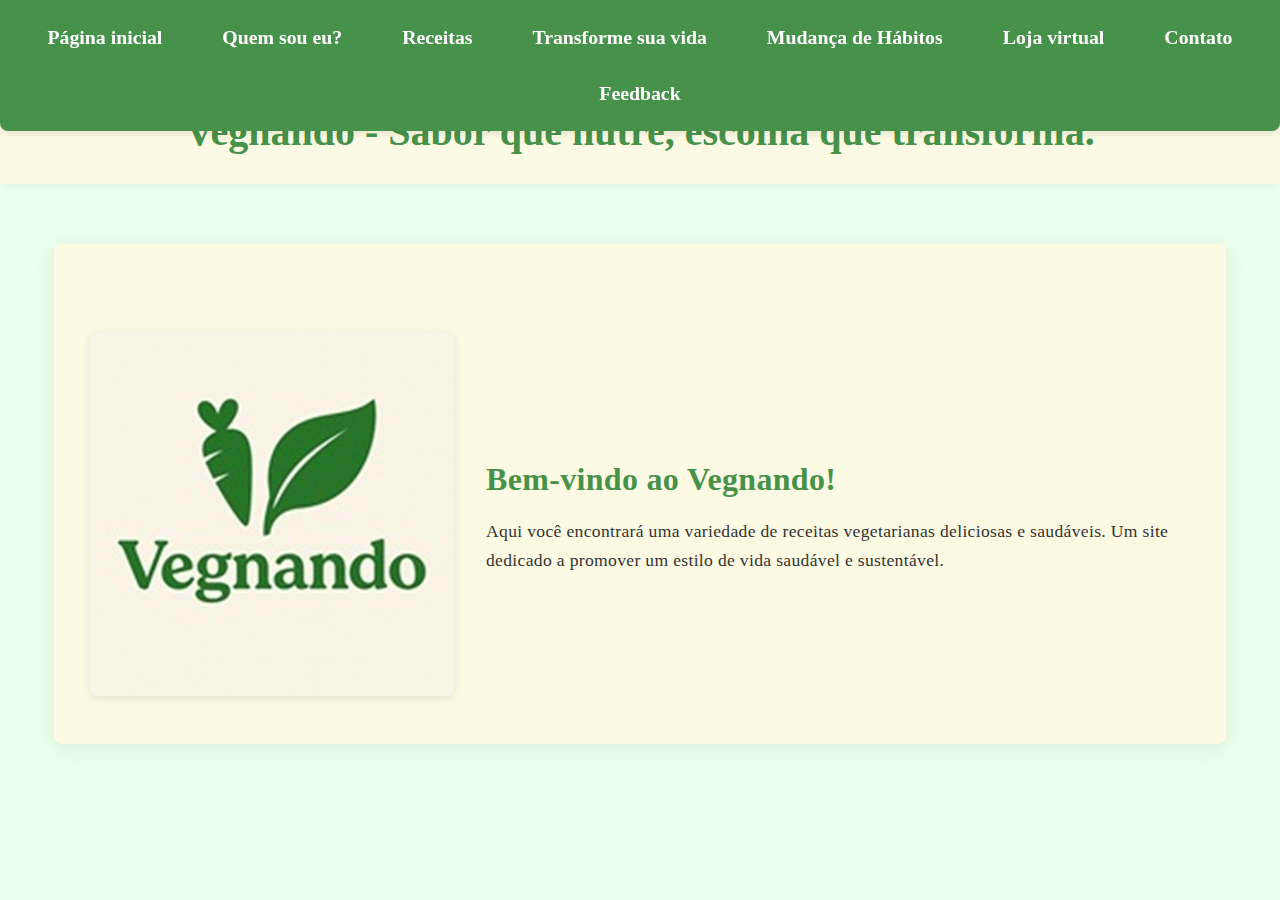
<file: index.html>
<!DOCTYPE html>
<html lang="pt-br">
<head>
    <meta charset="UTF-8">
    <meta name="viewport" content="width=device-width, initial-scale=1.0">
    <title>Vegnando - Sabor que nutre, escolha que transforma.</title>
    <link rel="stylesheet" href="styles.css">
</head>
<body>
    <nav>
        <ul>
            <li><a href="index.html">Página inicial</a></li>
            <li><a href="quemsoueu.html">Quem sou eu?</a></li>
            <li><a href="receitas.html">Receitas</a></li>
            <li><a href="transformesuavida.html">Transforme sua vida</a></li>
            <li><a href="mudancadehabitos.html">Mudança de Hábitos</a></li>
            <li><a href="lojavirtual.html">Loja virtual</a></li>
            <li><a href="contato.html">Contato</a></li>
            <li><a href="feedback.html">Feedback</a></li>
        </ul>
    </nav>
    <h1>Vegnando - Sabor que nutre, escolha que transforma.</h1>
    <main class="container">
        <div class="content-flex">
            <img src="./img/Logovegnando.jpg" alt="Logotipo do Vegnando">
            <div class="text-content">
                <h2>Bem-vindo ao Vegnando!</h2>
                <p>
                    Aqui você encontrará uma variedade de receitas vegetarianas deliciosas e saudáveis.
                    Um site dedicado a promover um estilo de vida saudável e sustentável.
                </p>
            </div>
        </div>
    </main>
</body>
</html>
</file>
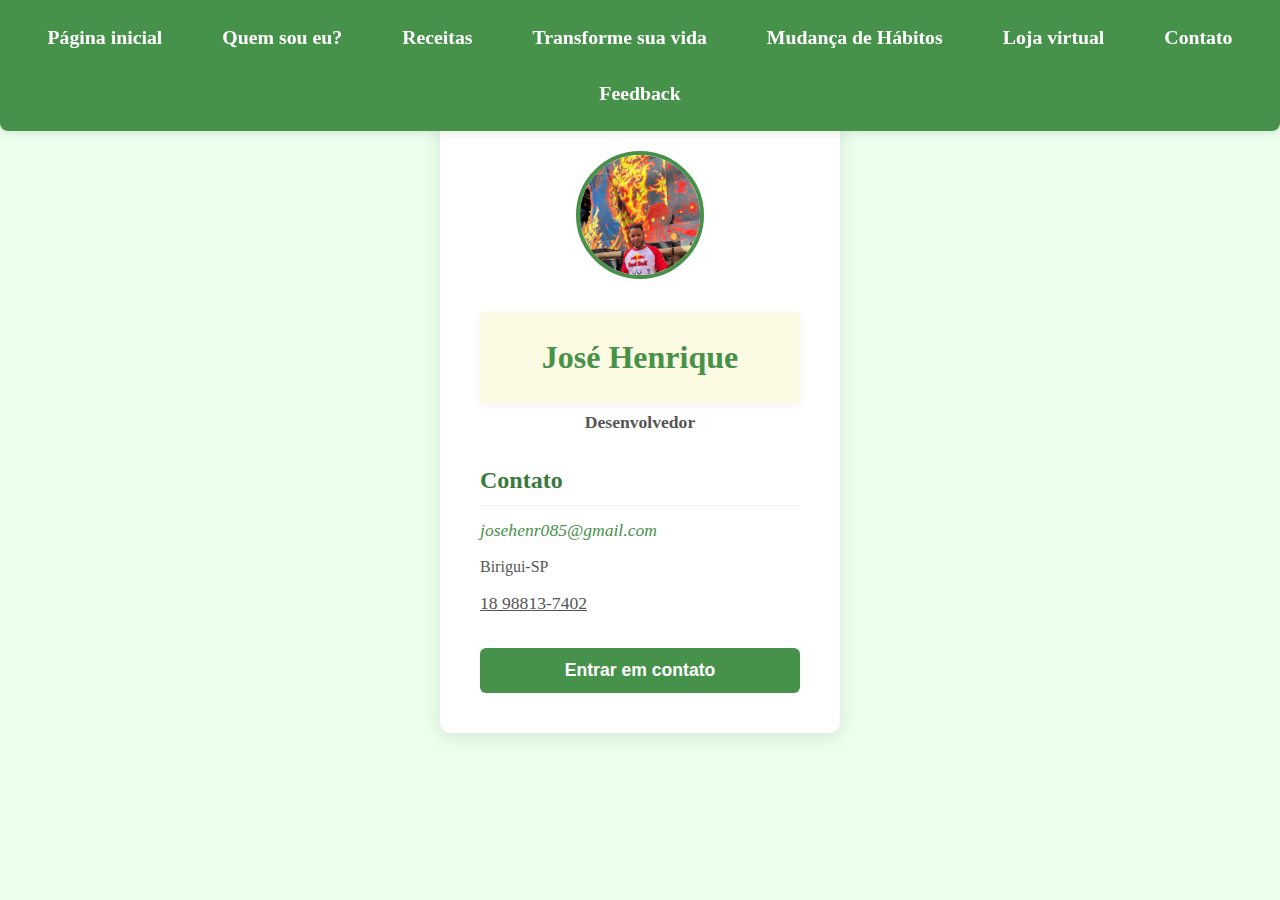
<file: contato.html>
<!DOCTYPE html>
<html lang="pt-br">
<head>
    <meta charset="UTF-8">
    <meta name="viewport" content="width=device-width, initial-scale=1.0">
    <title>Contato - Vegnando</title>
    <link rel="stylesheet" href="styles.css">
</head>
<body>
    <nav>
        <ul>
            <li><a href="index.html">Página inicial</a></li>
            <li><a href="quemsoueu.html">Quem sou eu?</a></li>
            <li><a href="receitas.html">Receitas</a></li>
            <li><a href="transformesuavida.html">Transforme sua vida</a></li>
            <li><a href="mudancadehabitos.html">Mudança de Hábitos</a></li>
            <li><a href="lojavirtual.html">Loja virtual</a></li>
            <li><a href="contato.html">Contato</a></li>
            <li><a href="feedback.html">Feedback</a></li>
        </ul>
    </nav>
    <main id="conteudo-principal">
        <div class="cartao" id="cartao-principal">
            <header>
               <img id="foto-perfil" src="img/fotodeperfil.jpg" alt="Foto de Perfil de José Henrique">
               <h1 id="nome">José Henrique</h1>
               <p class="cargo">Desenvolvedor</p>
            </header>
            <section id="informacoes-contato">
                <h2>Contato</h2>
                <p class="contato" id="email">josehenr085@gmail.com</p>
                <p class="contato" id="localizacao">Birigui-SP</p>
                <a href="https://wa.me/5518988137402" class="contato" id="telefone">18 98813-7402</a>
            </section>
            <footer>
                <a href="https://wa.me/5518988137402"><button id="botao-contato">Entrar em contato</button></a>
            </footer>
        </div>
    </main>
</body>
</html>
</file>
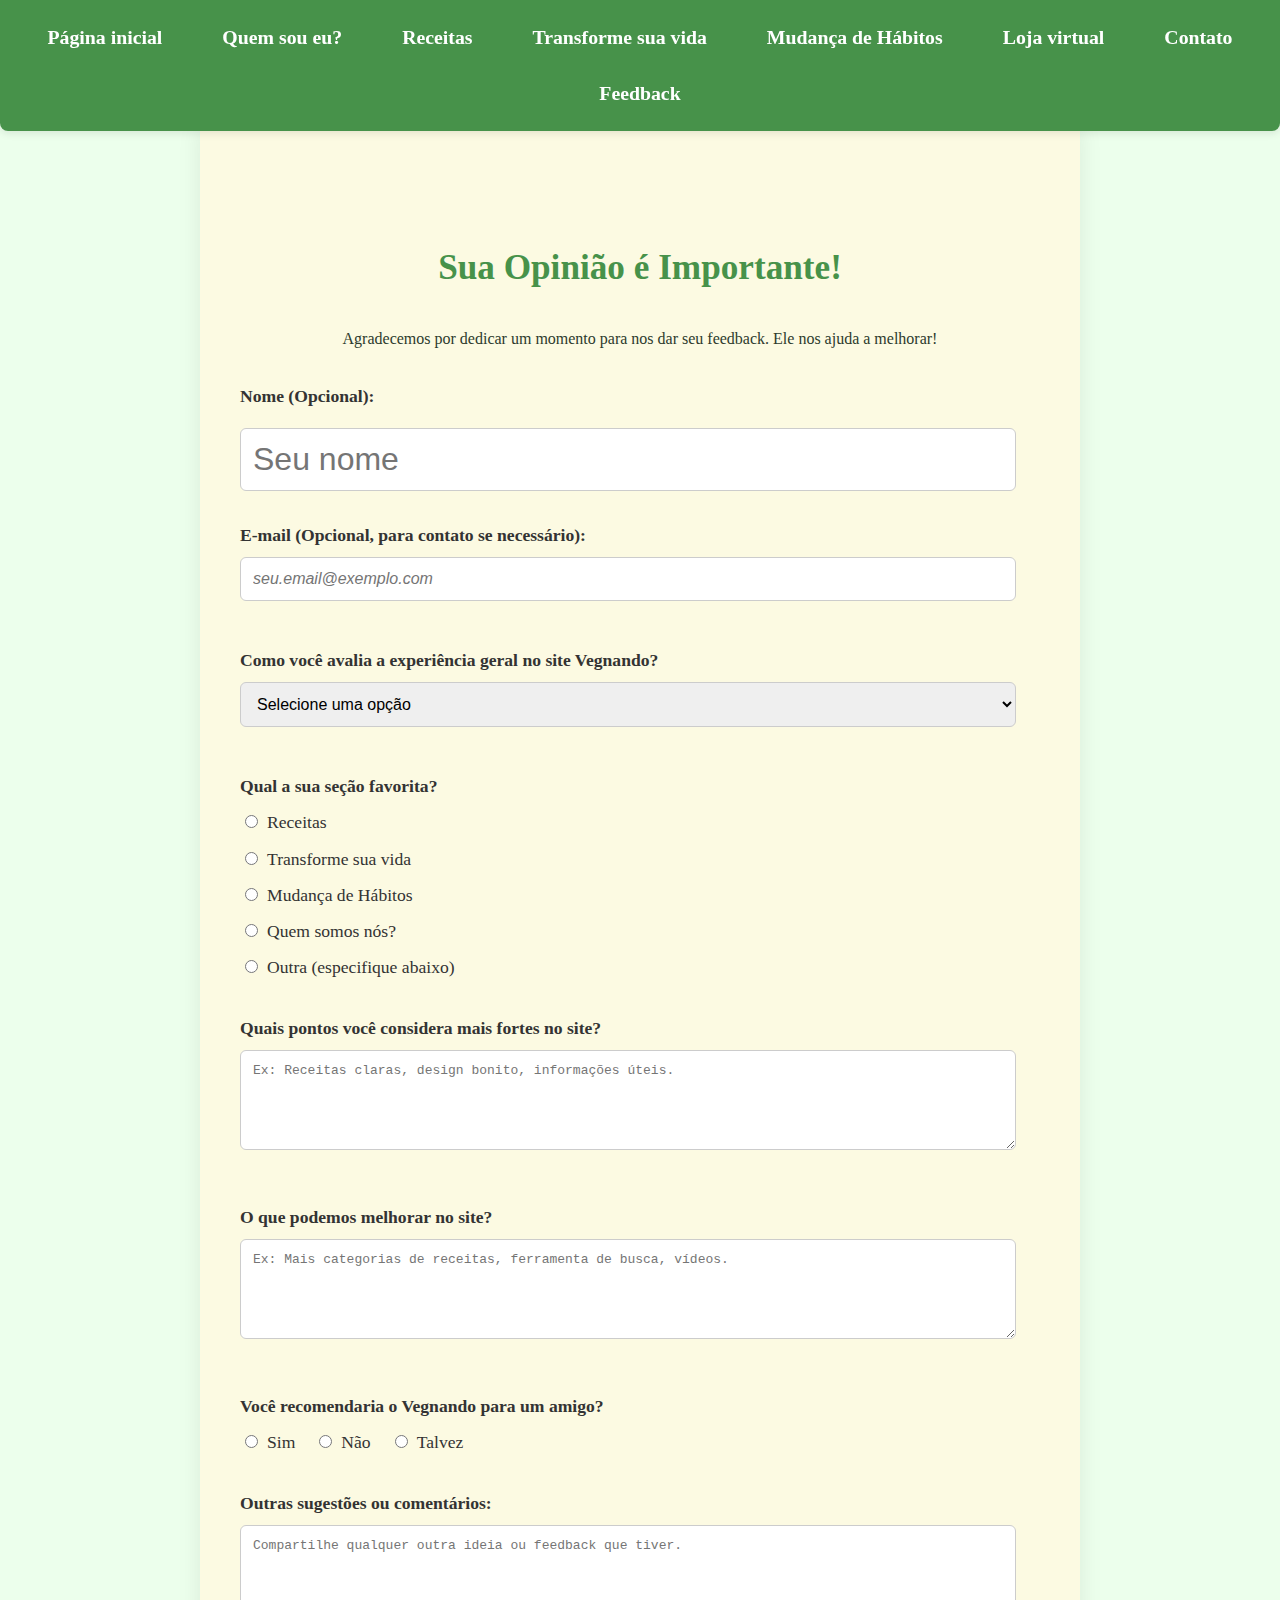
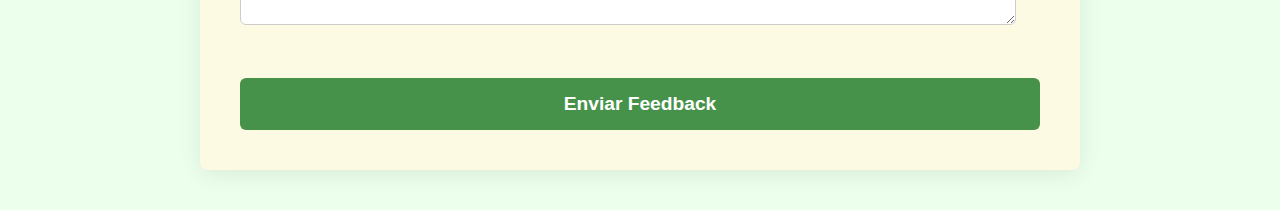
<file: feedback.html>
<!DOCTYPE html>
<html lang="pt-br">
<head>
    <meta charset="UTF-8">
    <meta name="viewport" content="width=device-width, initial-scale=1.0">
    <title>Feedback - Vegnando</title>
    <link rel="stylesheet" href="styles.css">
</head>
<body>
    <nav>
        <ul>
            <li><a href="index.html">Página inicial</a></li>
            <li><a href="quemsoueu.html">Quem sou eu?</a></li>
            <li><a href="receitas.html">Receitas</a></li>
            <li><a href="transformesuavida.html">Transforme sua vida</a></li>
            <li><a href="mudancadehabitos.html">Mudança de Hábitos</a></li>
            <li><a href="lojavirtual.html">Loja virtual</a></li>
            <li><a href="contato.html">Contato</a></li>
            <li><a href="feedback.html">Feedback</a></li>
        </ul>
    </nav>
    <div class="feedback-form-container">
        <h1>Sua Opinião é Importante!</h1>
        <p>Agradecemos por dedicar um momento para nos dar seu feedback. Ele nos ajuda a melhorar!</p>
        <form action="#" method="POST">
            <div class="form-group">
                <label for="nome">Nome (Opcional):</label>
                <input type="text" id="nome" name="nome" placeholder="Seu nome">
            </div>
            <div class="form-group">
                <label for="email">E-mail (Opcional, para contato se necessário):</label>
                <input type="email" id="email" name="email" placeholder="seu.email@exemplo.com">
            </div>
            <div class="form-group">
                <label for="avaliacao">Como você avalia a experiência geral no site Vegnando?</label>
                <select id="avaliacao" name="avaliacao" required>
                    <option value="">Selecione uma opção</option>
                    <option value="excelente">Excelente</option>
                    <option value="muito_bom">Muito Bom</option>
                    <option value="bom">Bom</option>
                    <option value="regular">Regular</option>
                    <option value="ruim">Ruim</option>
                </select>
            </div>
            <div class="form-group">
                <label>Qual a sua seção favorita?</label>
                <div class="radio-group">
                    <input type="radio" id="receitas" name="secao_favorita" value="receitas">
                    <label for="receitas">Receitas</label><br>
                    <input type="radio" id="transforme_vida" name="secao_favorita" value="transforme_vida">
                    <label for="transforme_vida">Transforme sua vida</label><br>
                    <input type="radio" id="mudanca_habitos" name="secao_favorita" value="mudanca_habitos">
                    <label for="mudanca_habitos">Mudança de Hábitos</label><br>
                    <input type="radio" id="quem_somos" name="secao_favorita" value="quem_somos">
                    <label for="quem_somos">Quem somos nós?</label><br>
                    <input type="radio" id="outra_secao" name="secao_favorita" value="outra">
                    <label for="outra_secao">Outra (especifique abaixo)</label>
                </div>
            </div>
            <div class="form-group">
                <label for="pontos_fortes">Quais pontos você considera mais fortes no site?</label>
                <textarea id="pontos_fortes" name="pontos_fortes" rows="4" placeholder="Ex: Receitas claras, design bonito, informações úteis."></textarea>
            </div>
            <div class="form-group">
                <label for="melhorias">O que podemos melhorar no site?</label>
                <textarea id="melhorias" name="melhorias" rows="4" placeholder="Ex: Mais categorias de receitas, ferramenta de busca, vídeos."></textarea>
            </div>
            <div class="form-group">
                <label>Você recomendaria o Vegnando para um amigo?</label>
                <div class="radio-group">
                    <input type="radio" id="sim_recomendar" name="recomendar" value="sim" required>
                    <label for="sim_recomendar">Sim</label>
                    <input type="radio" id="nao_recomendar" name="recomendar" value="nao">
                    <label for="nao_recomendar">Não</label>
                    <input type="radio" id="talvez_recomendar" name="recomendar" value="talvez">
                    <label for="talvez_recomendar">Talvez</label>
                </div>
            </div>
            <div class="form-group">
                <label for="sugestoes_gerais">Outras sugestões ou comentários:</label>
                <textarea id="sugestoes_gerais" name="sugestoes_gerais" rows="4" placeholder="Compartilhe qualquer outra ideia ou feedback que tiver."></textarea>
            </div>
            <button type="submit">Enviar Feedback</button>
        </form>
    </div>
</body>
</html>
</file>
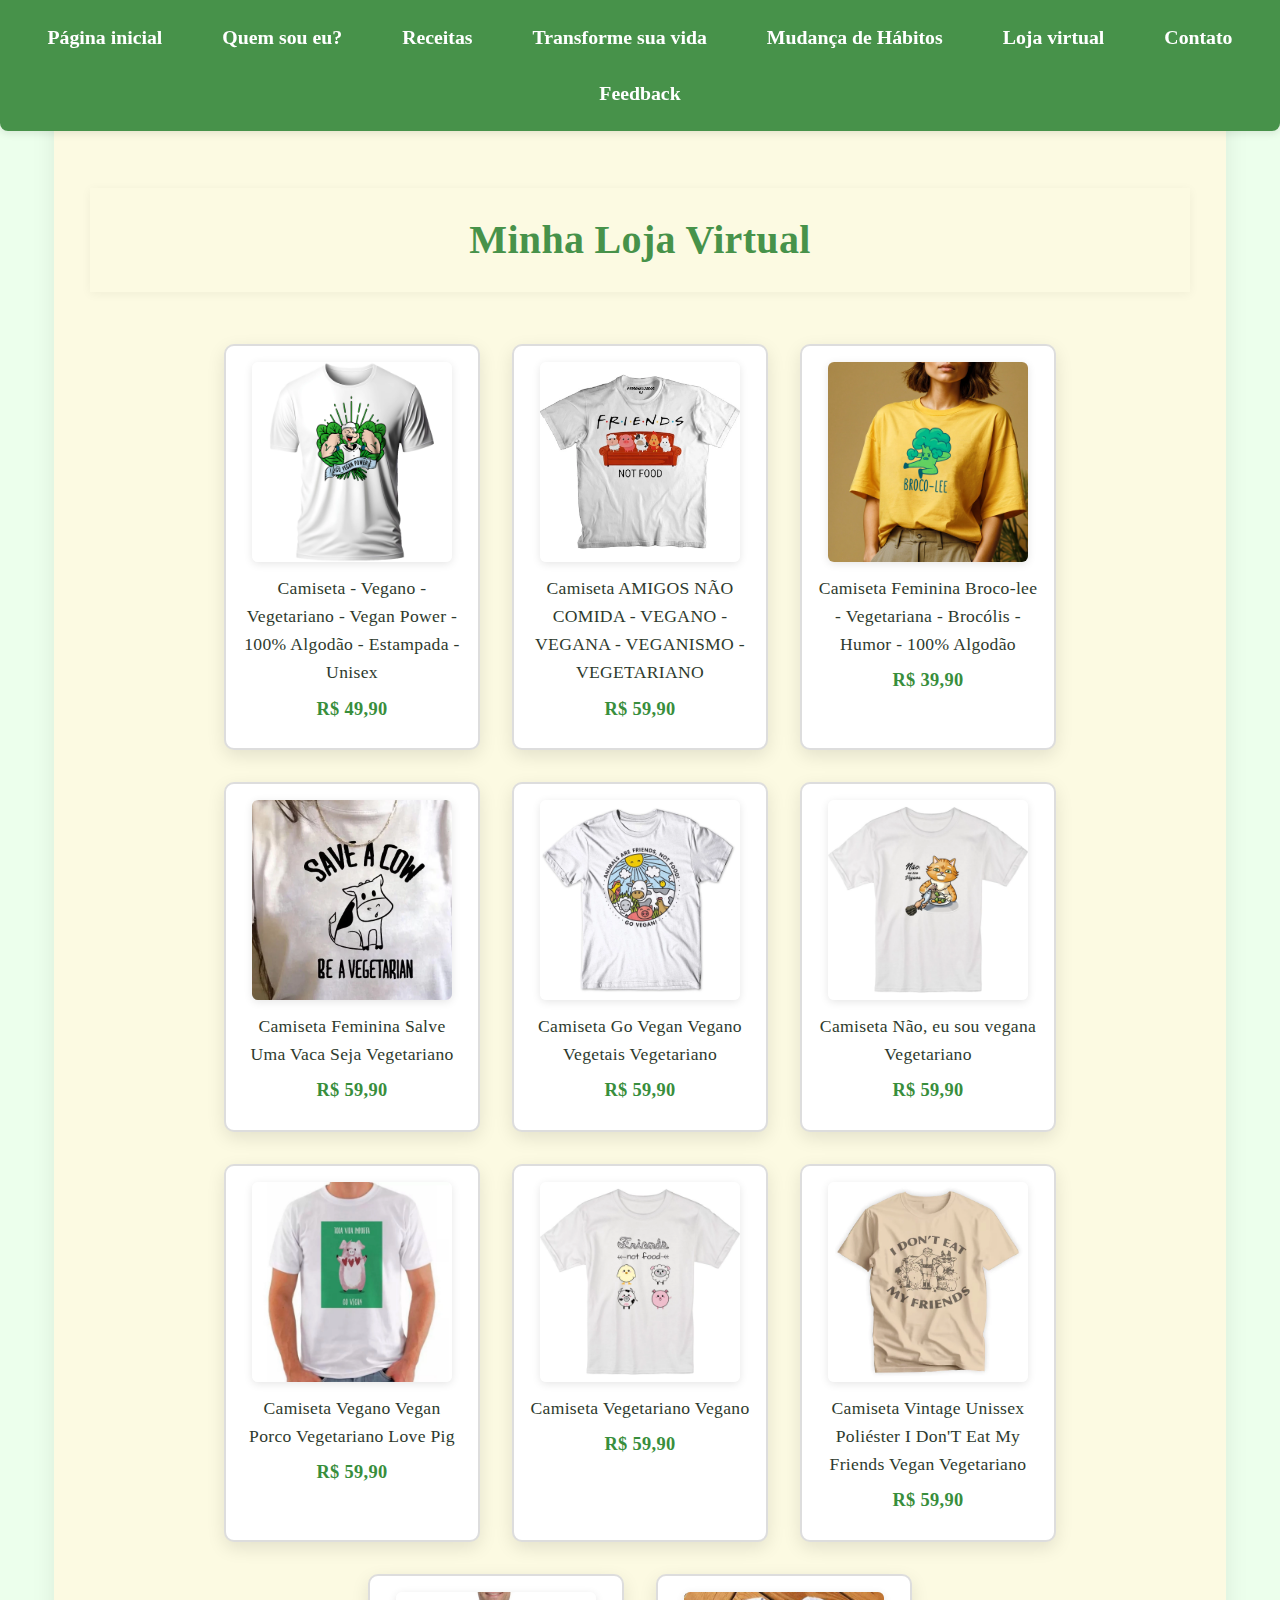
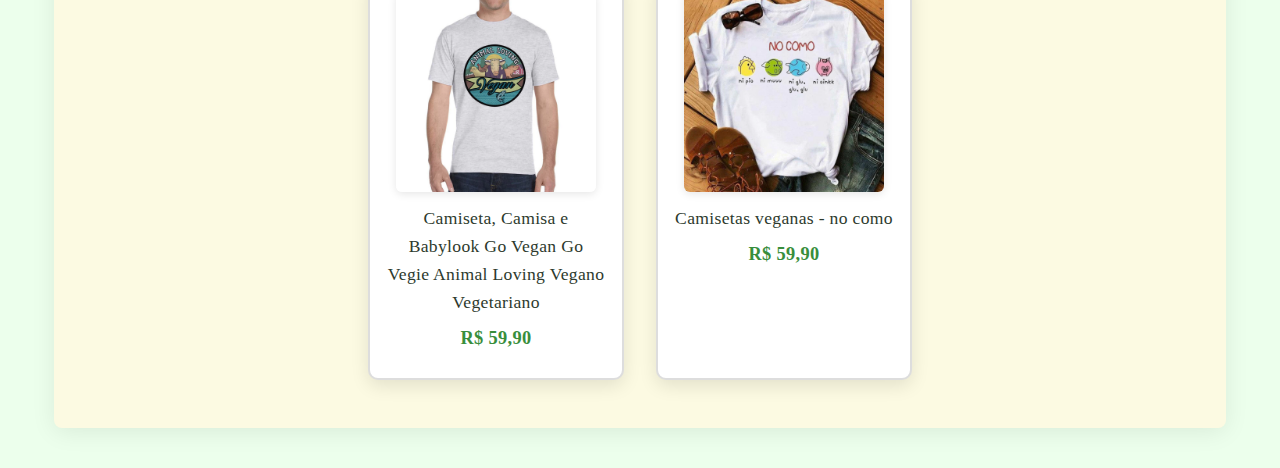
<file: lojavirtual.html>
<!DOCTYPE html>
<html lang="pt-br">
<head>
    <meta charset="UTF-8">
    <meta name="viewport" content="width=device-width, initial-scale=1.0">
    <title>Loja Virtual - Vegnando</title>
    <link rel="stylesheet" href="styles.css">
</head>
<body>
    <nav>
        <ul>
            <li><a href="index.html">Página inicial</a></li>
            <li><a href="quemsoueu.html">Quem sou eu?</a></li>
            <li><a href="receitas.html">Receitas</a></li>
            <li><a href="transformesuavida.html">Transforme sua vida</a></li>
            <li><a href="mudancadehabitos.html">Mudança de Hábitos</a></li>
            <li><a href="lojavirtual.html">Loja virtual</a></li>
            <li><a href="contato.html">Contato</a></li>
            <li><a href="feedback.html">Feedback</a></li>
        </ul>
    </nav>
    <div class="container">
        <h1>Minha Loja Virtual</h1>
        <div class="produtos">
            <div class="polaroid">
                <img src="img/Camiseta - Vegano - Vegetariano - Vegan Power -  Algodão - Estampada - Unisex.webp" alt="Camiseta Vegan Power">
                <div class="descricao">
                    <p>Camiseta - Vegano - Vegetariano - Vegan Power - 100% Algodão - Estampada - Unisex</p>
                    <span class="preco">R$ 49,90</span>
                </div>
            </div>
            <div class="polaroid">
                <img src="img/Camiseta AMIGOS NÃO COMIDA - VEGANO - VEGANA - VEGANISMO - VEGETARIANO.webp" alt="Camiseta Amigos Não Comida">
                <div class="descricao">
                    <p>Camiseta AMIGOS NÃO COMIDA - VEGANO - VEGANA - VEGANISMO - VEGETARIANO</p>
                    <span class="preco">R$ 59,90</span>
                </div>
            </div>
            <div class="polaroid">
                <img src="img/Camiseta Feminina Broco-lee - Vegetariana - Brocólis - Humor - Algodão.webp" alt="Camiseta Broco-lee">
                <div class="descricao">
                    <p>Camiseta Feminina Broco-lee - Vegetariana - Brocólis - Humor - 100% Algodão</p>
                    <span class="preco">R$ 39,90</span>
                </div>
            </div>
            <div class="polaroid">
                <img src="img/Camiseta Feminina Salve Uma Vaca Seja Vegetariano.webp" alt="Camiseta Salve Uma Vaca">
                <div class="descricao">
                    <p>Camiseta Feminina Salve Uma Vaca Seja Vegetariano</p>
                    <span class="preco">R$ 59,90</span>
                </div>
            </div>
            <div class="polaroid">
                <img src="img/Camiseta Go Vegan Vegano Vegetais Vegetariano.webp" alt="Camiseta Go Vegan">
                <div class="descricao">
                    <p>Camiseta Go Vegan Vegano Vegetais Vegetariano</p>
                    <span class="preco">R$ 59,90</span>
                </div>
            </div>
            <div class="polaroid">
                <img src="img/Camiseta Não, eu sou vegana Vegetariano.webp" alt="Camiseta Não, eu sou vegana">
                <div class="descricao">
                    <p>Camiseta Não, eu sou vegana Vegetariano</p>
                    <span class="preco">R$ 59,90</span>
                </div>
            </div>
            <div class="polaroid">
                <img src="img/Camiseta Vegano Vegan Porco Vegetariano Love Pig.webp" alt="Camiseta Love Pig">
                <div class="descricao">
                    <p>Camiseta Vegano Vegan Porco Vegetariano Love Pig</p>
                    <span class="preco">R$ 59,90</span>
                </div>
            </div>
            <div class="polaroid">
                <img src="img/Camiseta Vegetariano Vegano.webp" alt="Camiseta Vegetariano Vegano">
                <div class="descricao">
                    <p>Camiseta Vegetariano Vegano</p>
                    <span class="preco">R$ 59,90</span>
                </div>
            </div>
            <div class="polaroid">
                <img src="img/Camiseta Vintage Unissex Poliéster I Don'T Eat My Friends Vegan Vegetariano.webp" alt="Camiseta I Don't Eat My Friends">
                <div class="descricao">
                    <p>Camiseta Vintage Unissex Poliéster I Don'T Eat My Friends Vegan Vegetariano</p>
                    <span class="preco">R$ 59,90</span>
                </div>
            </div>
            <div class="polaroid">
                <img src="img/Camiseta, Camisa e Babylook Go Vegan Go Vegie Animal Loving Vegano Vegetariano.webp" alt="Camiseta Animal Loving">
                <div class="descricao">
                    <p>Camiseta, Camisa e Babylook Go Vegan Go Vegie Animal Loving Vegano Vegetariano</p>
                    <span class="preco">R$ 59,90</span>
                </div>
            </div>
            <div class="polaroid">
                <img src="img/Camisetas veganas - no como.webp" alt="Camisetas Veganas - No Como">
                <div class="descricao">
                    <p>Camisetas veganas - no como</p>
                    <span class="preco">R$ 59,90</span>
                </div>
            </div>
        </div>
    </div>
</body>
</html>
</file>
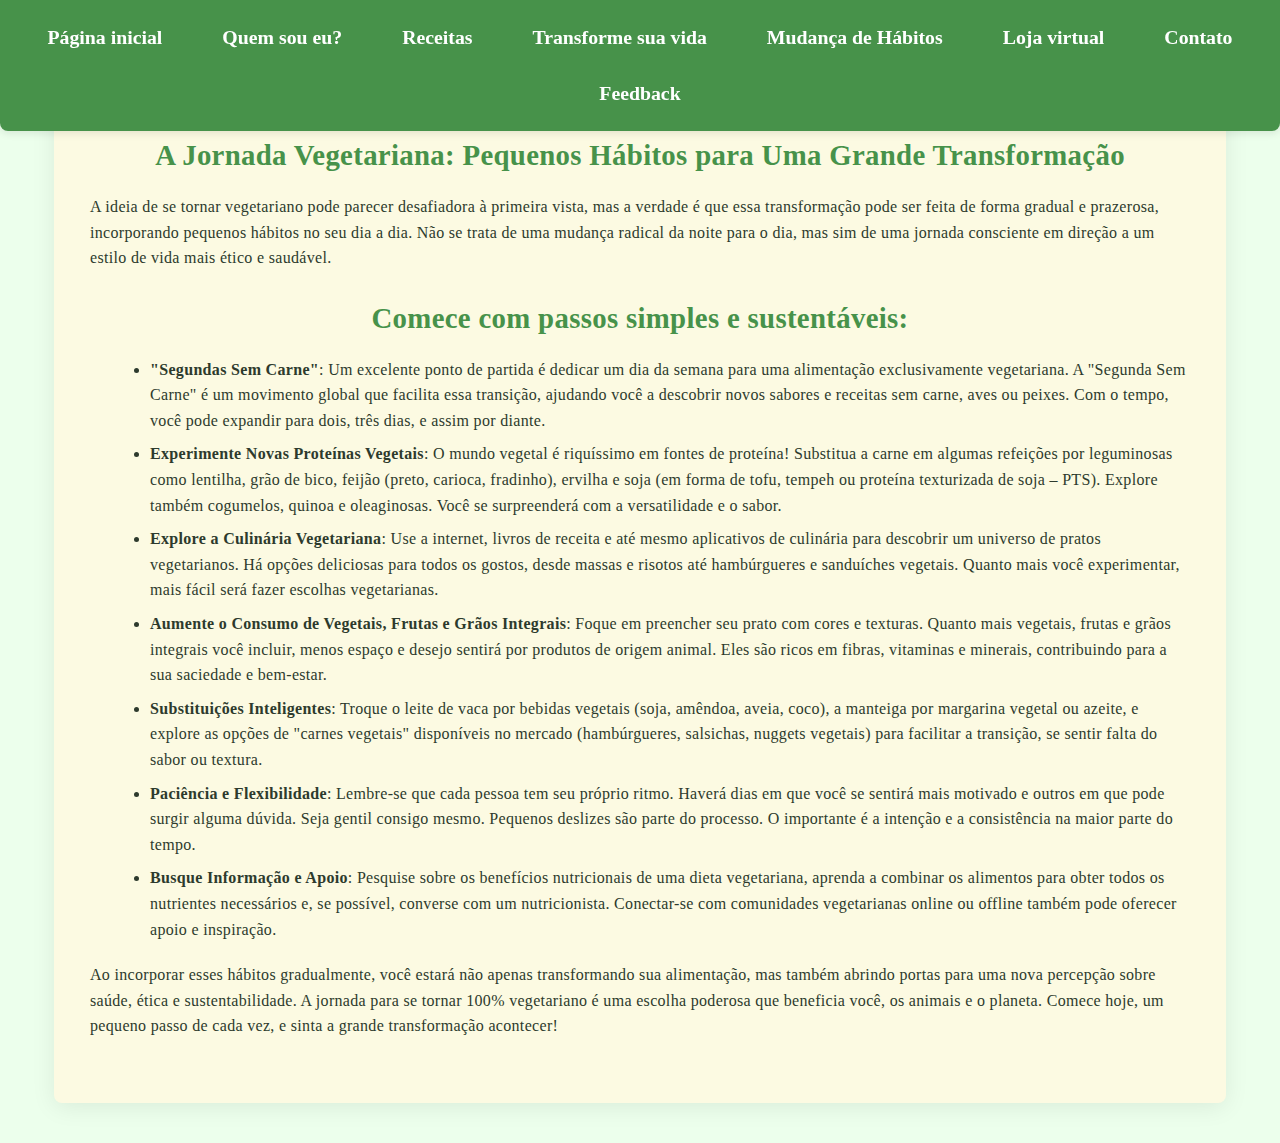
<file: mudancadehabitos.html>
<!DOCTYPE html>
<html lang="pt-br">
<head>
    <meta charset="UTF-8">
    <meta name="viewport" content="width=device-width, initial-scale=1.0">
    <title>Mudança de Hábitos - Vegnando</title>
    <link rel="stylesheet" href="styles.css">
</head>
<body>
    <nav>
        <ul>
            <li><a href="index.html">Página inicial</a></li>
            <li><a href="quemsoueu.html">Quem sou eu?</a></li>
            <li><a href="receitas.html">Receitas</a></li>
            <li><a href="transformesuavida.html">Transforme sua vida</a></li>
            <li><a href="mudancadehabitos.html">Mudança de Hábitos</a></li>
            <li><a href="lojavirtual.html">Loja virtual</a></li>
            <li><a href="contato.html">Contato</a></li>
            <li><a href="feedback.html">Feedback</a></li>
        </ul>
    </nav>
    <div class="container">
        <div class="receita-conteudo">
            <h2>A Jornada Vegetariana: Pequenos Hábitos para Uma Grande Transformação</h2>
            <p>A ideia de se tornar vegetariano pode parecer desafiadora à primeira vista, mas a verdade é que essa transformação pode ser feita de forma gradual e prazerosa, incorporando pequenos hábitos no seu dia a dia. Não se trata de uma mudança radical da noite para o dia, mas sim de uma jornada consciente em direção a um estilo de vida mais ético e saudável.</p>
            <h2>Comece com passos simples e sustentáveis:</h2>
            <ul>
                <li><strong>"Segundas Sem Carne"</strong>: Um excelente ponto de partida é dedicar um dia da semana para uma alimentação exclusivamente vegetariana. A "Segunda Sem Carne" é um movimento global que facilita essa transição, ajudando você a descobrir novos sabores e receitas sem carne, aves ou peixes. Com o tempo, você pode expandir para dois, três dias, e assim por diante.</li>
                <li><strong>Experimente Novas Proteínas Vegetais</strong>: O mundo vegetal é riquíssimo em fontes de proteína! Substitua a carne em algumas refeições por leguminosas como lentilha, grão de bico, feijão (preto, carioca, fradinho), ervilha e soja (em forma de tofu, tempeh ou proteína texturizada de soja – PTS). Explore também cogumelos, quinoa e oleaginosas. Você se surpreenderá com a versatilidade e o sabor.</li>
                <li><strong>Explore a Culinária Vegetariana</strong>: Use a internet, livros de receita e até mesmo aplicativos de culinária para descobrir um universo de pratos vegetarianos. Há opções deliciosas para todos os gostos, desde massas e risotos até hambúrgueres e sanduíches vegetais. Quanto mais você experimentar, mais fácil será fazer escolhas vegetarianas.</li>
                <li><strong>Aumente o Consumo de Vegetais, Frutas e Grãos Integrais</strong>: Foque em preencher seu prato com cores e texturas. Quanto mais vegetais, frutas e grãos integrais você incluir, menos espaço e desejo sentirá por produtos de origem animal. Eles são ricos em fibras, vitaminas e minerais, contribuindo para a sua saciedade e bem-estar.</li>
                <li><strong>Substituições Inteligentes</strong>: Troque o leite de vaca por bebidas vegetais (soja, amêndoa, aveia, coco), a manteiga por margarina vegetal ou azeite, e explore as opções de "carnes vegetais" disponíveis no mercado (hambúrgueres, salsichas, nuggets vegetais) para facilitar a transição, se sentir falta do sabor ou textura.</li>
                <li><strong>Paciência e Flexibilidade</strong>: Lembre-se que cada pessoa tem seu próprio ritmo. Haverá dias em que você se sentirá mais motivado e outros em que pode surgir alguma dúvida. Seja gentil consigo mesmo. Pequenos deslizes são parte do processo. O importante é a intenção e a consistência na maior parte do tempo.</li>
                <li><strong>Busque Informação e Apoio</strong>: Pesquise sobre os benefícios nutricionais de uma dieta vegetariana, aprenda a combinar os alimentos para obter todos os nutrientes necessários e, se possível, converse com um nutricionista. Conectar-se com comunidades vegetarianas online ou offline também pode oferecer apoio e inspiração.</li>
            </ul>
            <p>Ao incorporar esses hábitos gradualmente, você estará não apenas transformando sua alimentação, mas também abrindo portas para uma nova percepção sobre saúde, ética e sustentabilidade. A jornada para se tornar 100% vegetariano é uma escolha poderosa que beneficia você, os animais e o planeta. Comece hoje, um pequeno passo de cada vez, e sinta a grande transformação acontecer!</p>
        </div>
    </div>
</body>
</html>
</file>
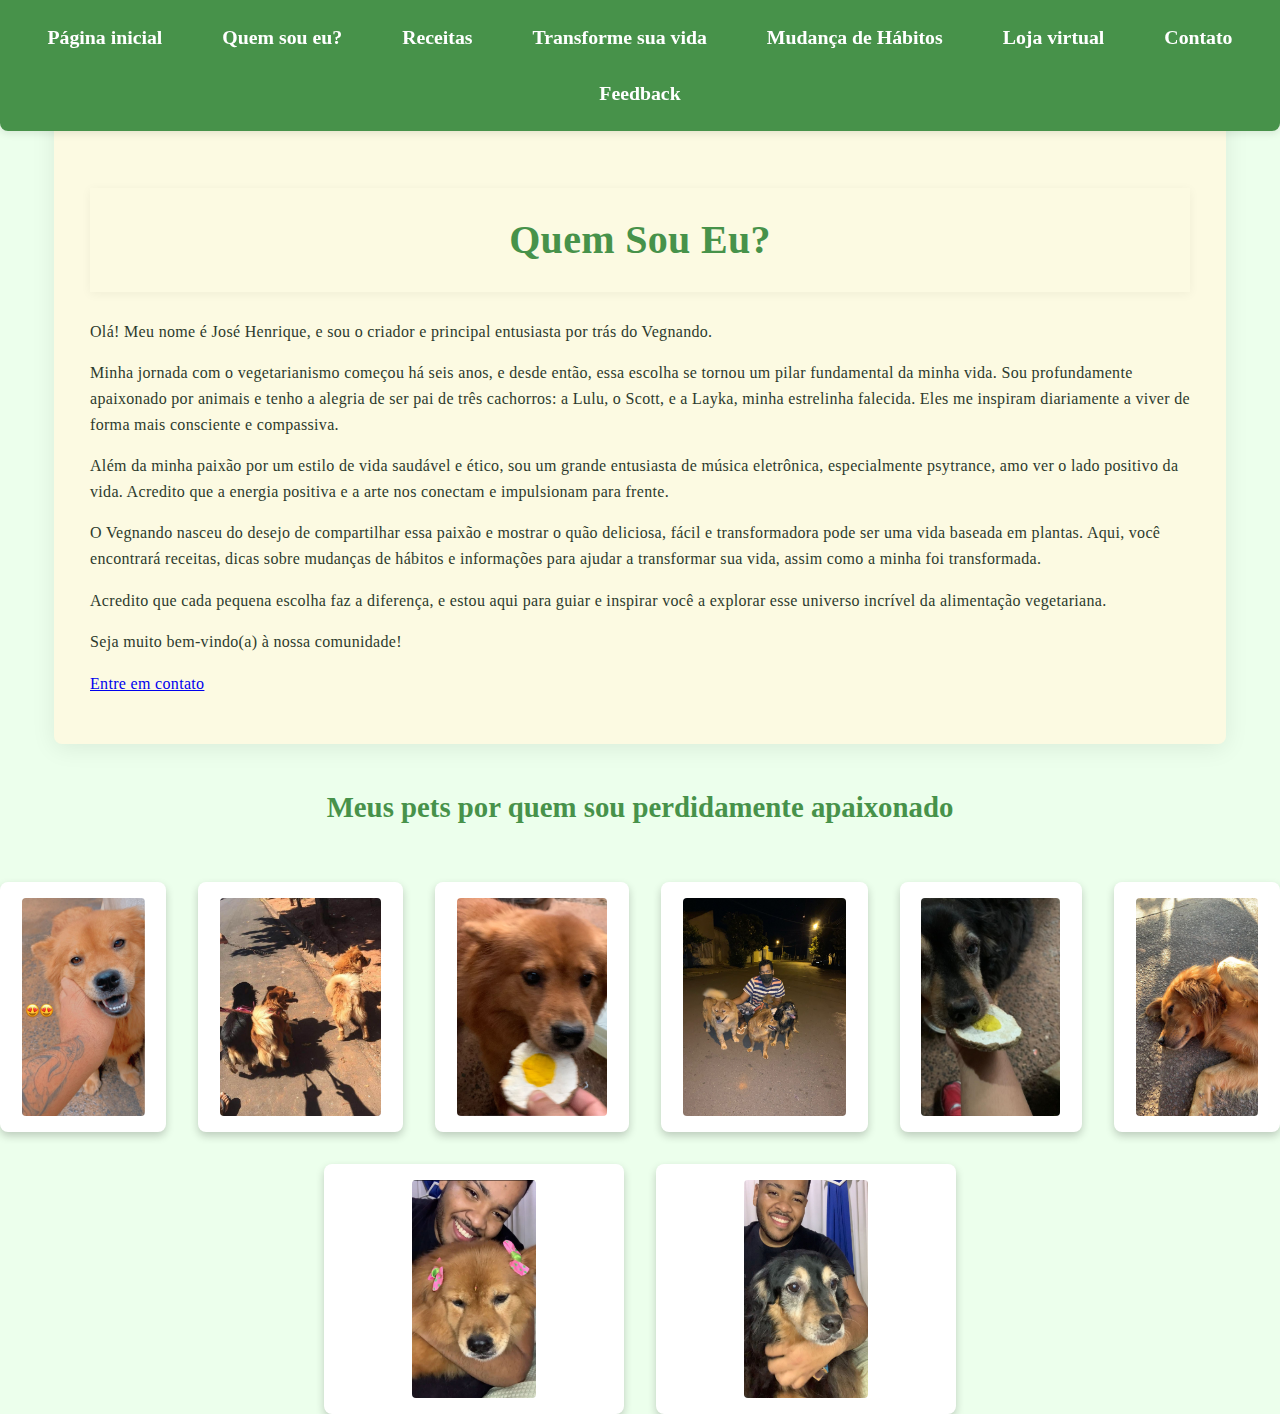
<file: quemsoueu.html>
<!DOCTYPE html>
<html lang="pt-br">
<head>
    <meta charset="UTF-8">
    <meta name="viewport" content="width=device-width, initial-scale=1.0">
    <title>Quem Sou Eu - José Henrique - Vegnando</title>
    <link rel="stylesheet" href="styles.css">
</head>
<body>
    <nav>
        <ul>
            <li><a href="index.html">Página inicial</a></li>
            <li><a href="quemsoueu.html">Quem sou eu?</a></li>
            <li><a href="receitas.html">Receitas</a></li>
            <li><a href="transformesuavida.html">Transforme sua vida</a></li>
            <li><a href="mudancadehabitos.html">Mudança de Hábitos</a></li>
            <li><a href="lojavirtual.html">Loja virtual</a></li>
            <li><a href="contato.html">Contato</a></li>
            <li><a href="feedback.html">Feedback</a></li>
        </ul>
    </nav>
    <div class="container">
        <h1>Quem Sou Eu?</h1>
        <p>Olá! Meu nome é José Henrique, e sou o criador e principal entusiasta por trás do Vegnando.</p>
        <p>Minha jornada com o vegetarianismo começou há seis anos, e desde então, essa escolha se tornou um pilar fundamental da minha vida. Sou profundamente apaixonado por animais e tenho a alegria de ser pai de três cachorros: a Lulu, o Scott, e a Layka, minha estrelinha falecida. Eles me inspiram diariamente a viver de forma mais consciente e compassiva.</p>
        <p>Além da minha paixão por um estilo de vida saudável e ético, sou um grande entusiasta de música eletrônica, especialmente psytrance, amo ver o lado positivo da vida. Acredito que a energia positiva e a arte nos conectam e impulsionam para frente.</p>
        <p>O Vegnando nasceu do desejo de compartilhar essa paixão e mostrar o quão deliciosa, fácil e transformadora pode ser uma vida baseada em plantas. Aqui, você encontrará receitas, dicas sobre mudanças de hábitos e informações para ajudar a transformar sua vida, assim como a minha foi transformada.</p>
        <p>Acredito que cada pequena escolha faz a diferença, e estou aqui para guiar e inspirar você a explorar esse universo incrível da alimentação vegetariana.</p>
        <p>Seja muito bem-vindo(a) à nossa comunidade!</p>
        <a href="contato.html" class="botao-contato-quemsomos">Entre em contato</a>
    </div>
    <h2>Meus pets por quem sou perdidamente apaixonado</h2>
    <div class="produtos">
            <div class="polaroid-pet">
                <img src="img/pets1.jpg" alt="Pet Lulu">
            </div>
            <div class="polaroid-pet">
                <img src="img/pets2.jpg" alt="Pet Scott">
            </div>
            <div class="polaroid-pet">
                <img src="img/pets3.jpg" alt="Pet Layka">
            </div>
            <div class="polaroid-pet">
                <img src="img/pets4.jpg" alt="Meu Pet">
            </div>
            <div class="polaroid-pet">
                <img src="img/pets5.jpg" alt="Meu Pet">
            </div>
            <div class="polaroid-pet">
                <img src="img/pets6.jpg" alt="Meu Pet">
            </div>
            <div class="polaroid-pet">
                <img src="img/pets7.jpg" alt="Meu Pet">
            </div>
            <div class="polaroid-pet">
                <img src="img/pets8.jpg" alt="Meu Pet">
            </div>
    </div>
</body>
</html>
</file>
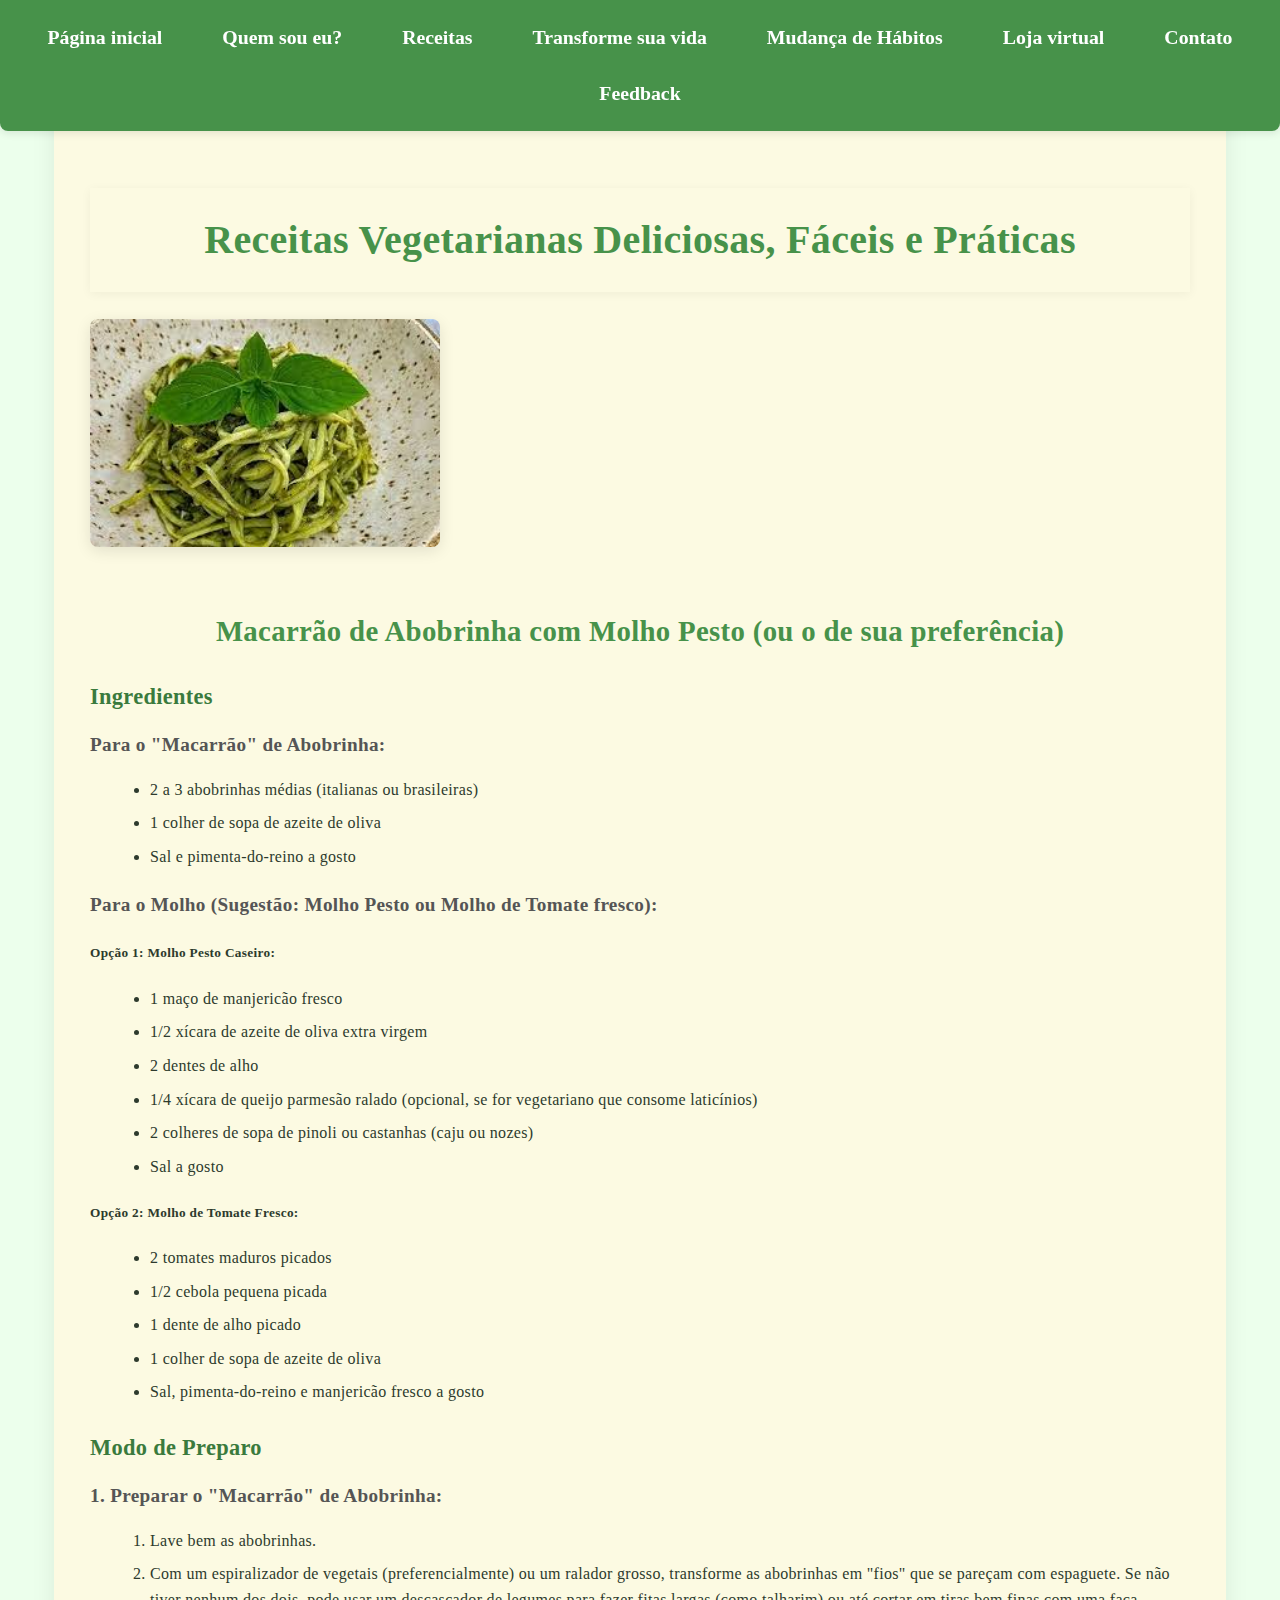
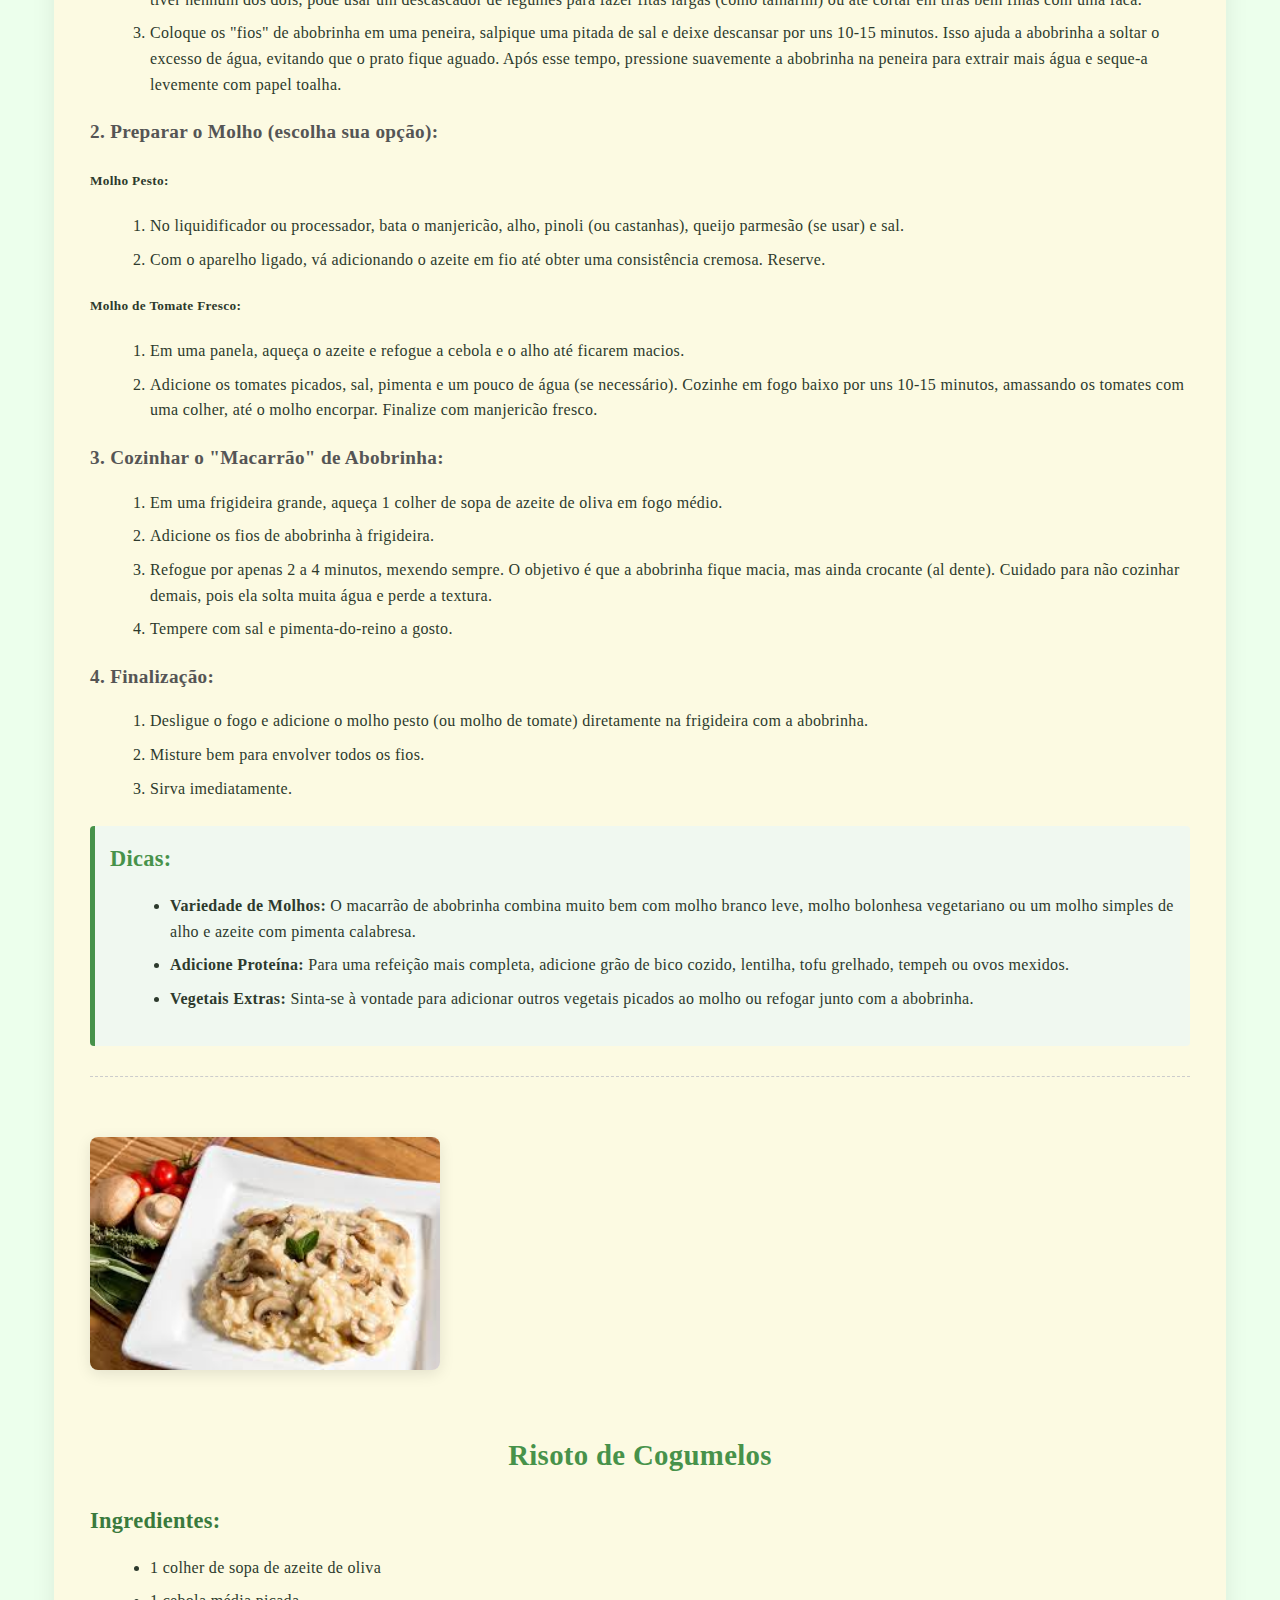
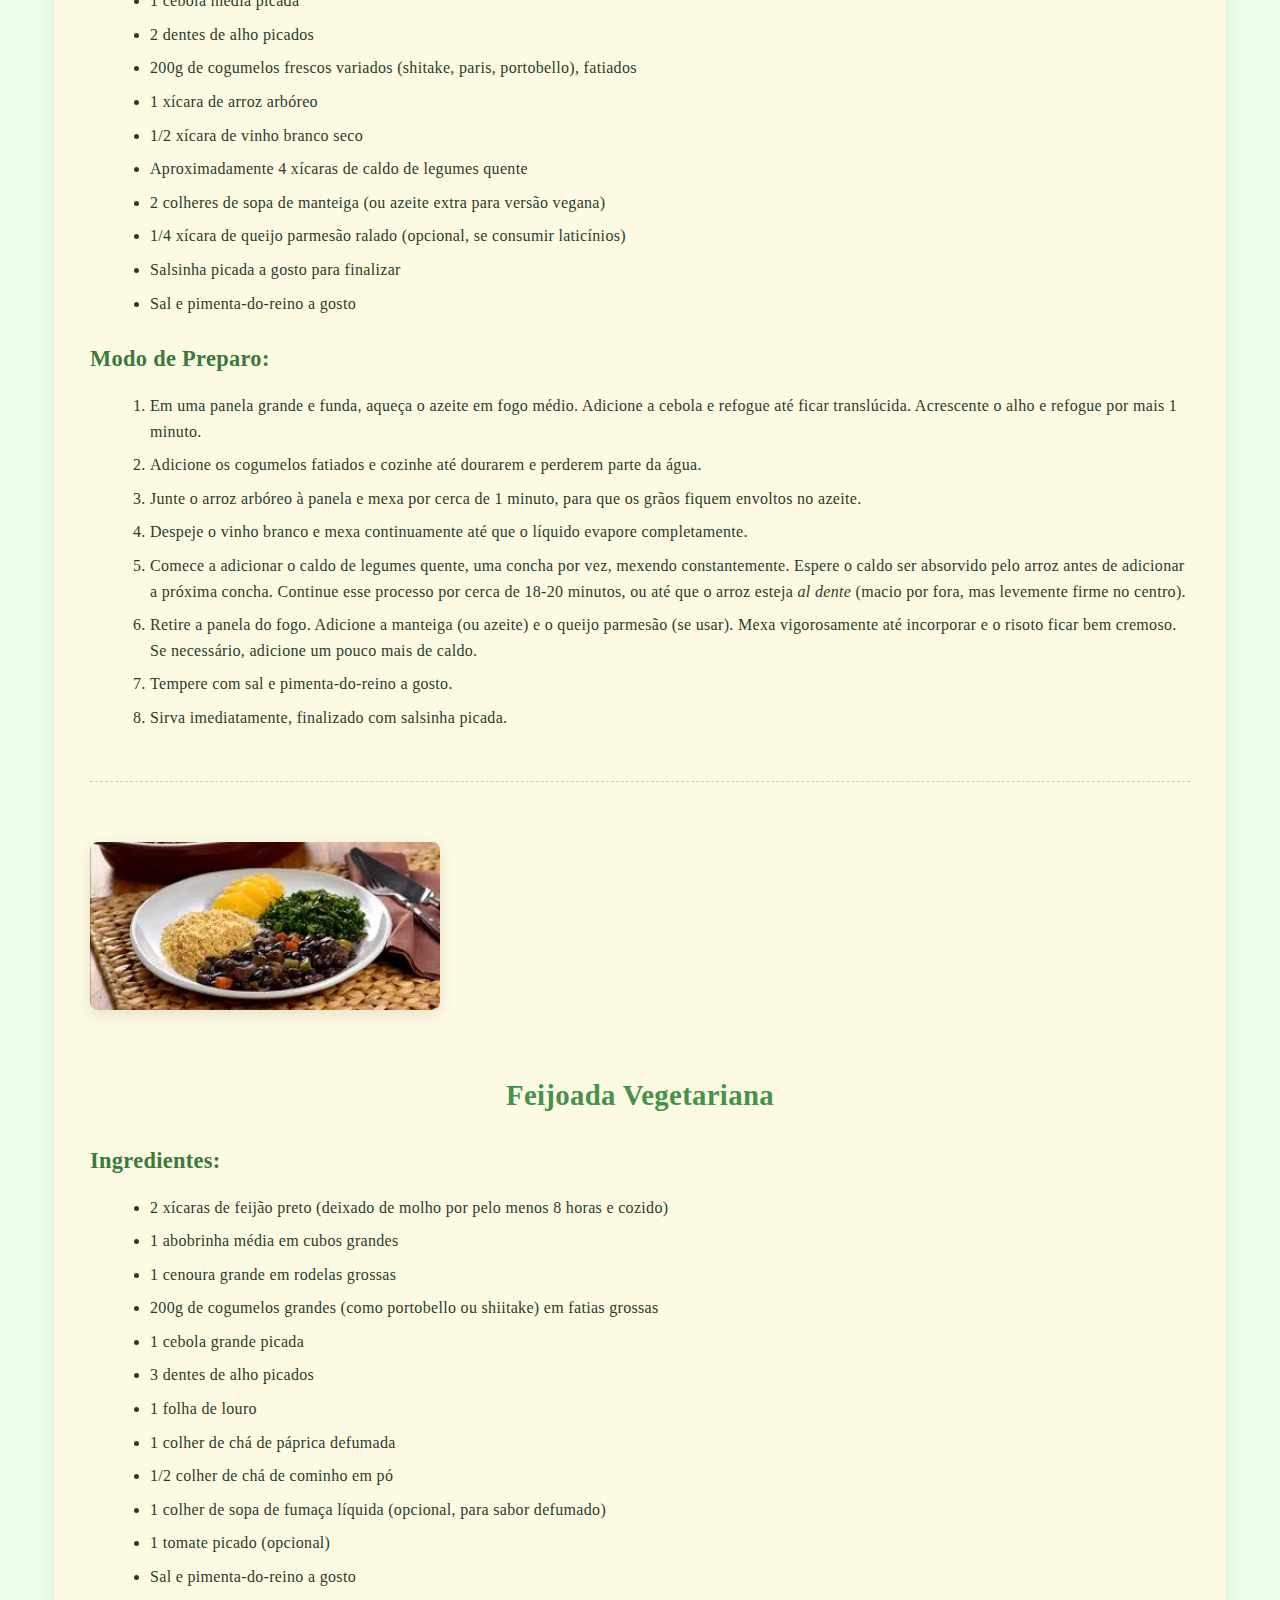
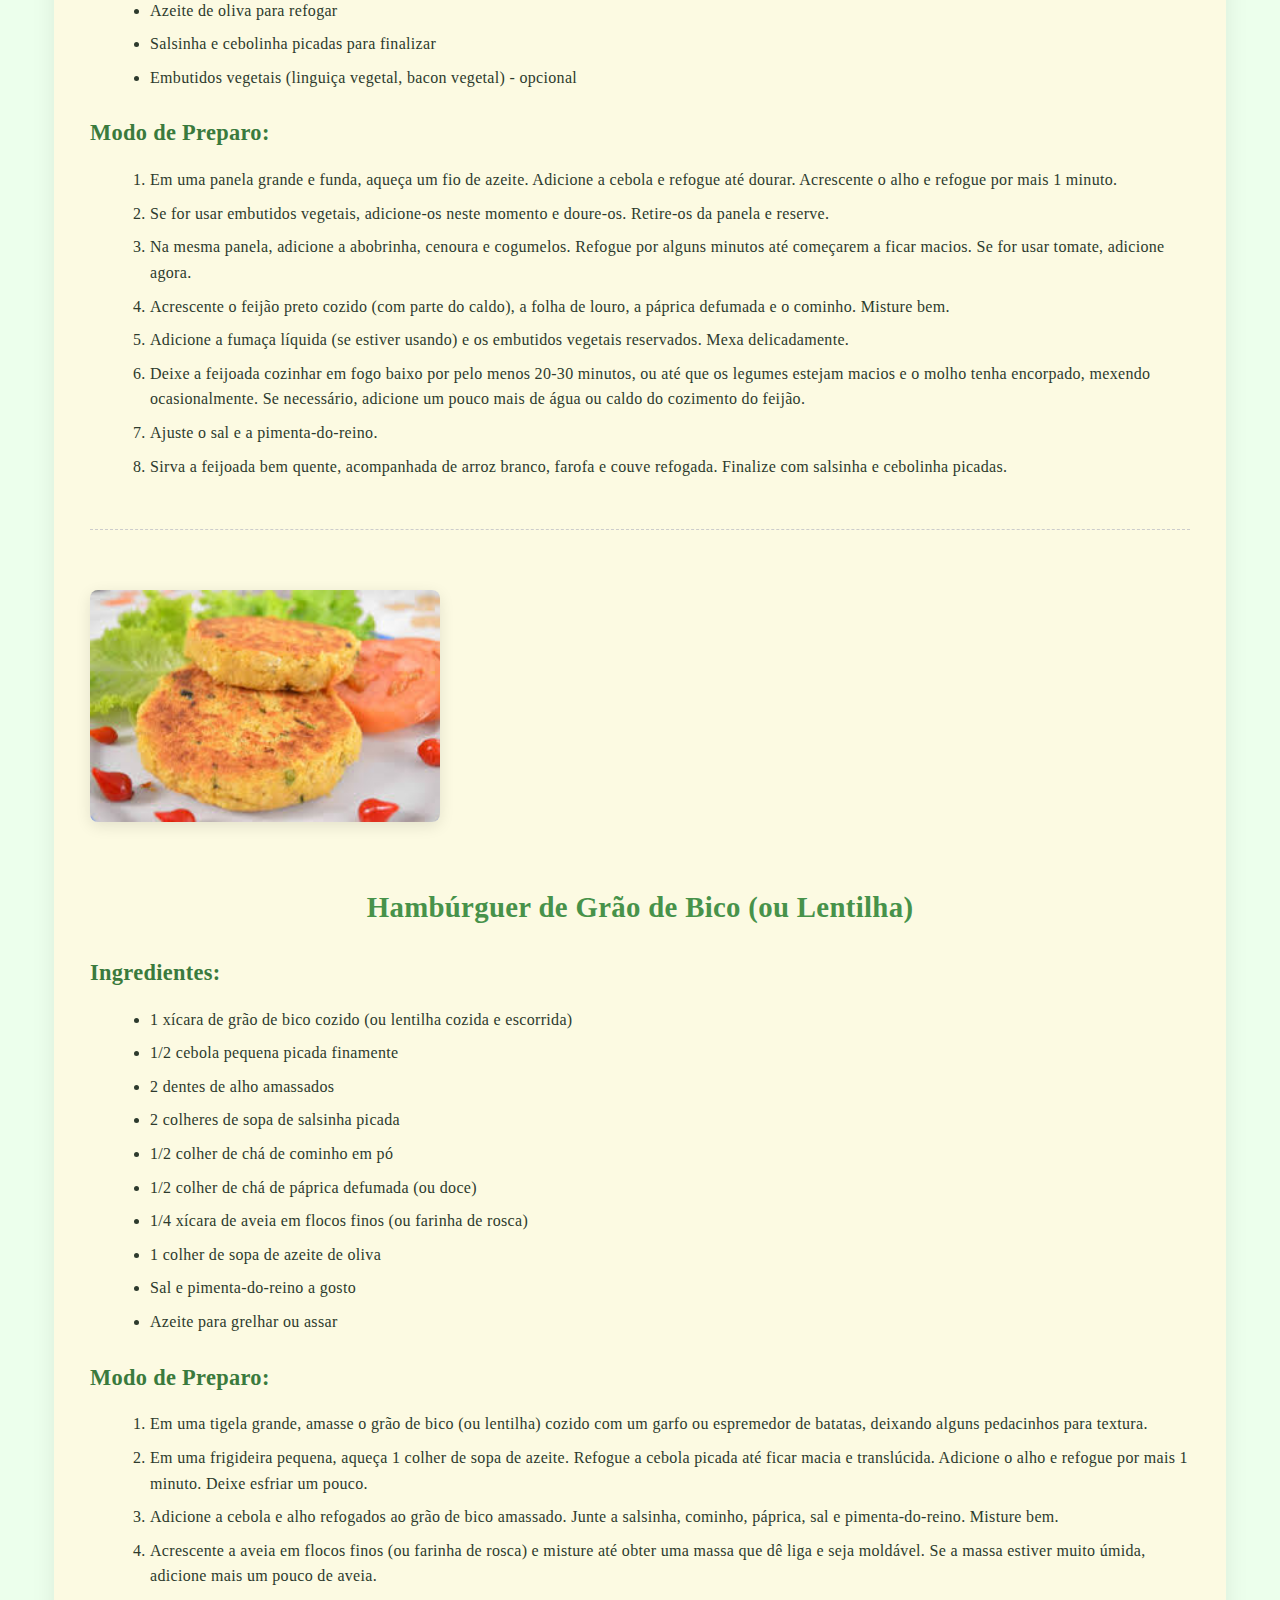
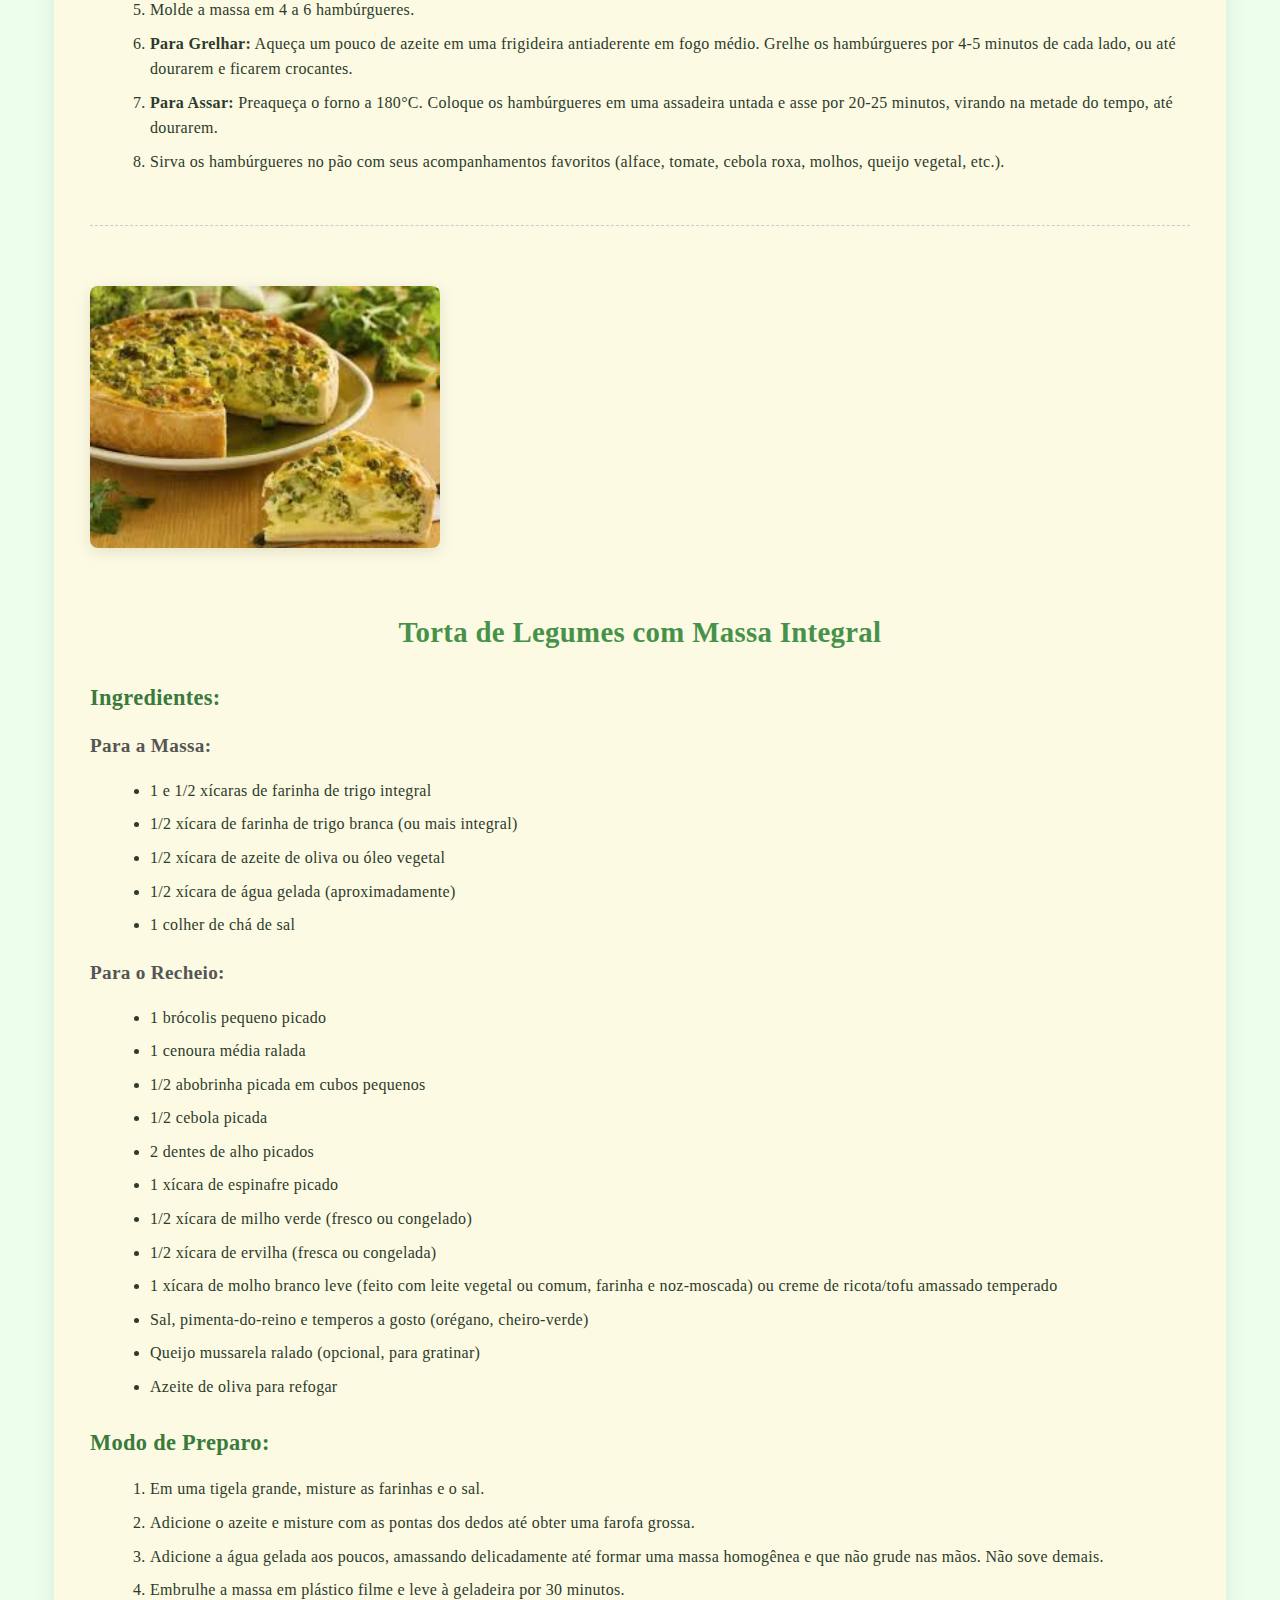
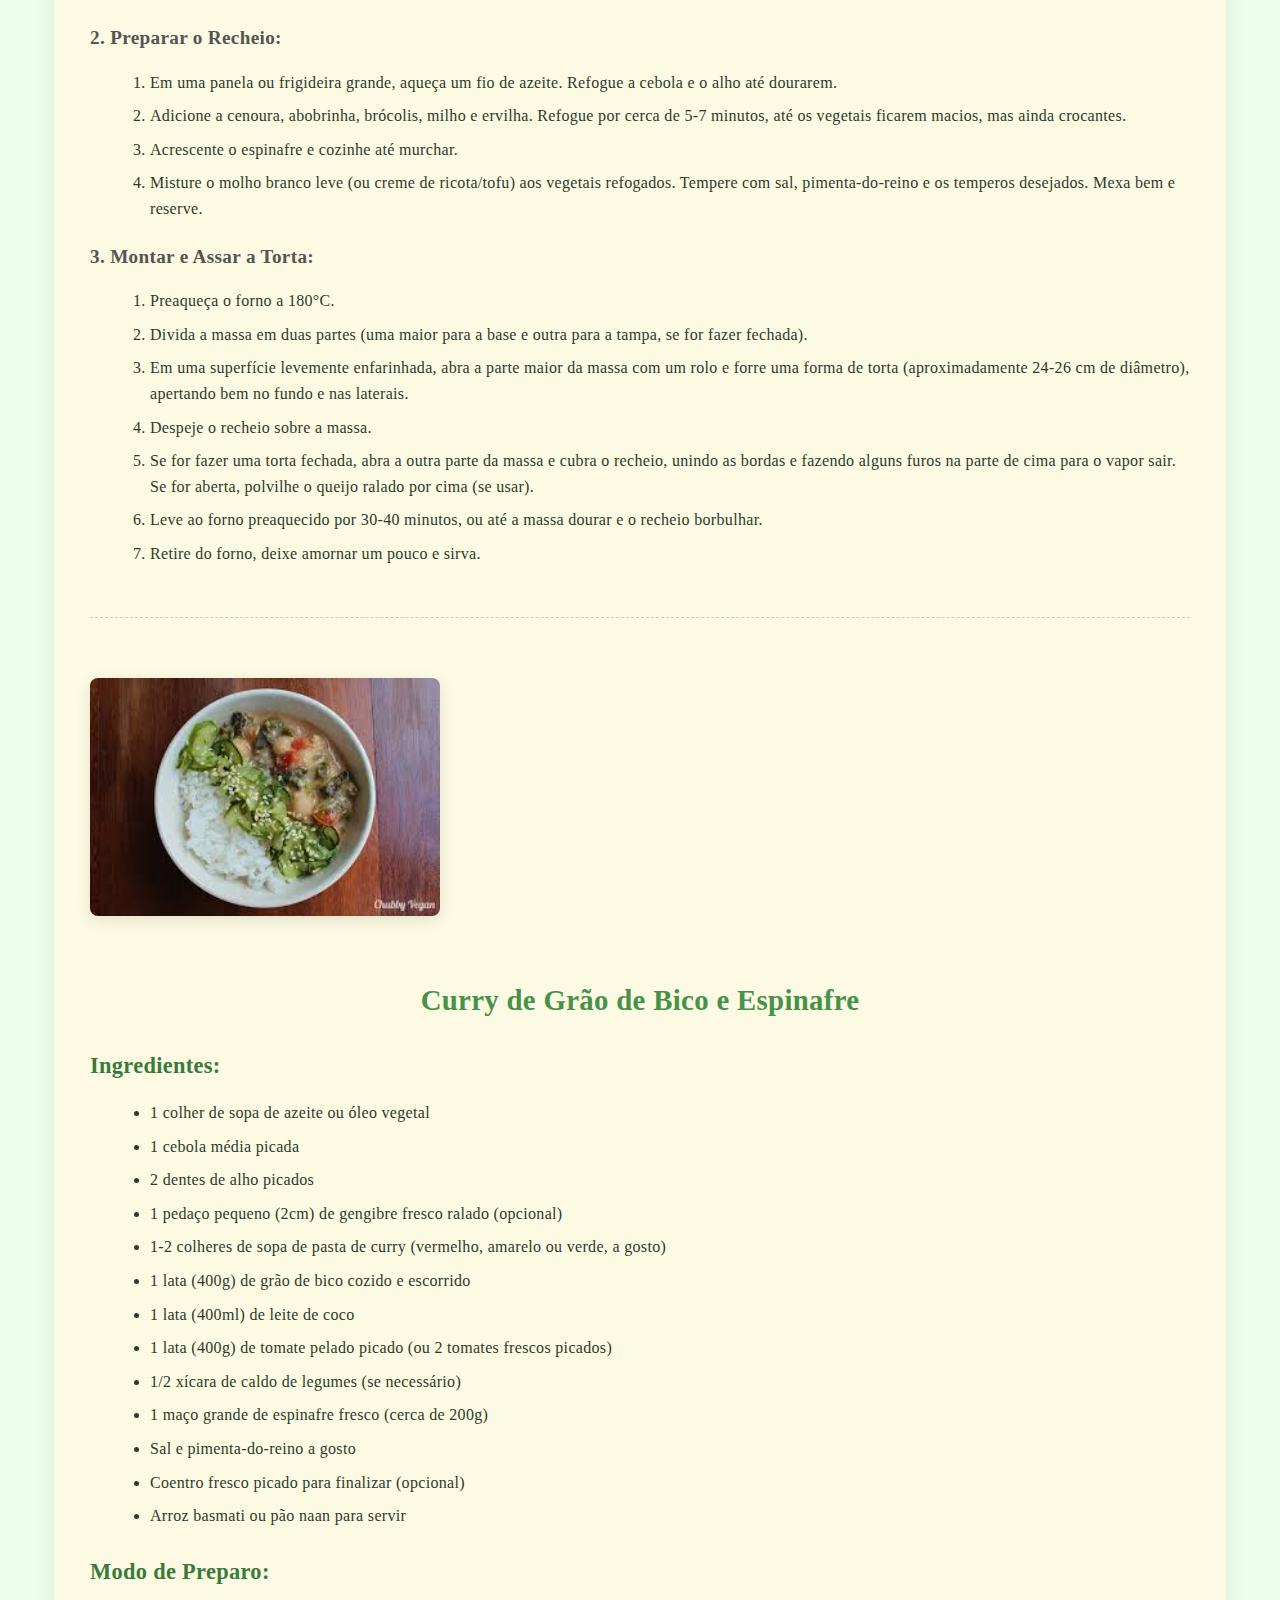
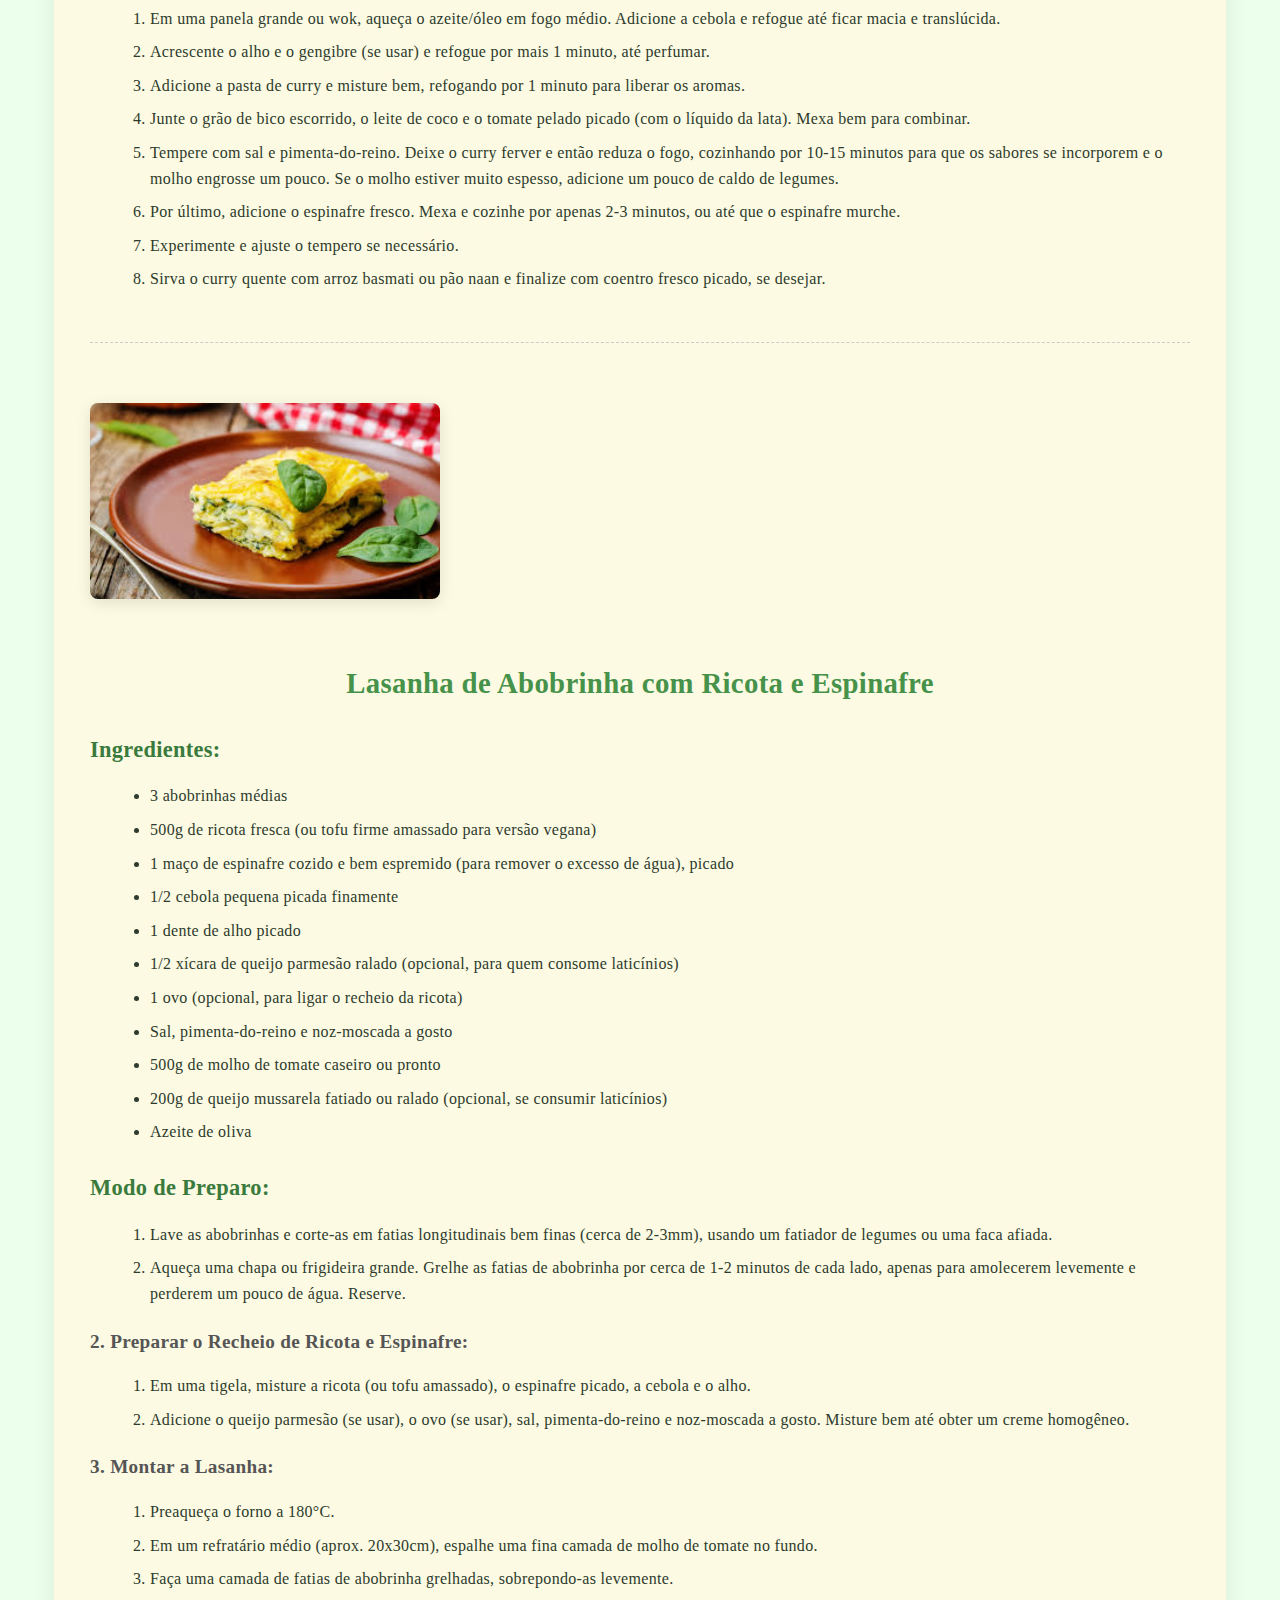
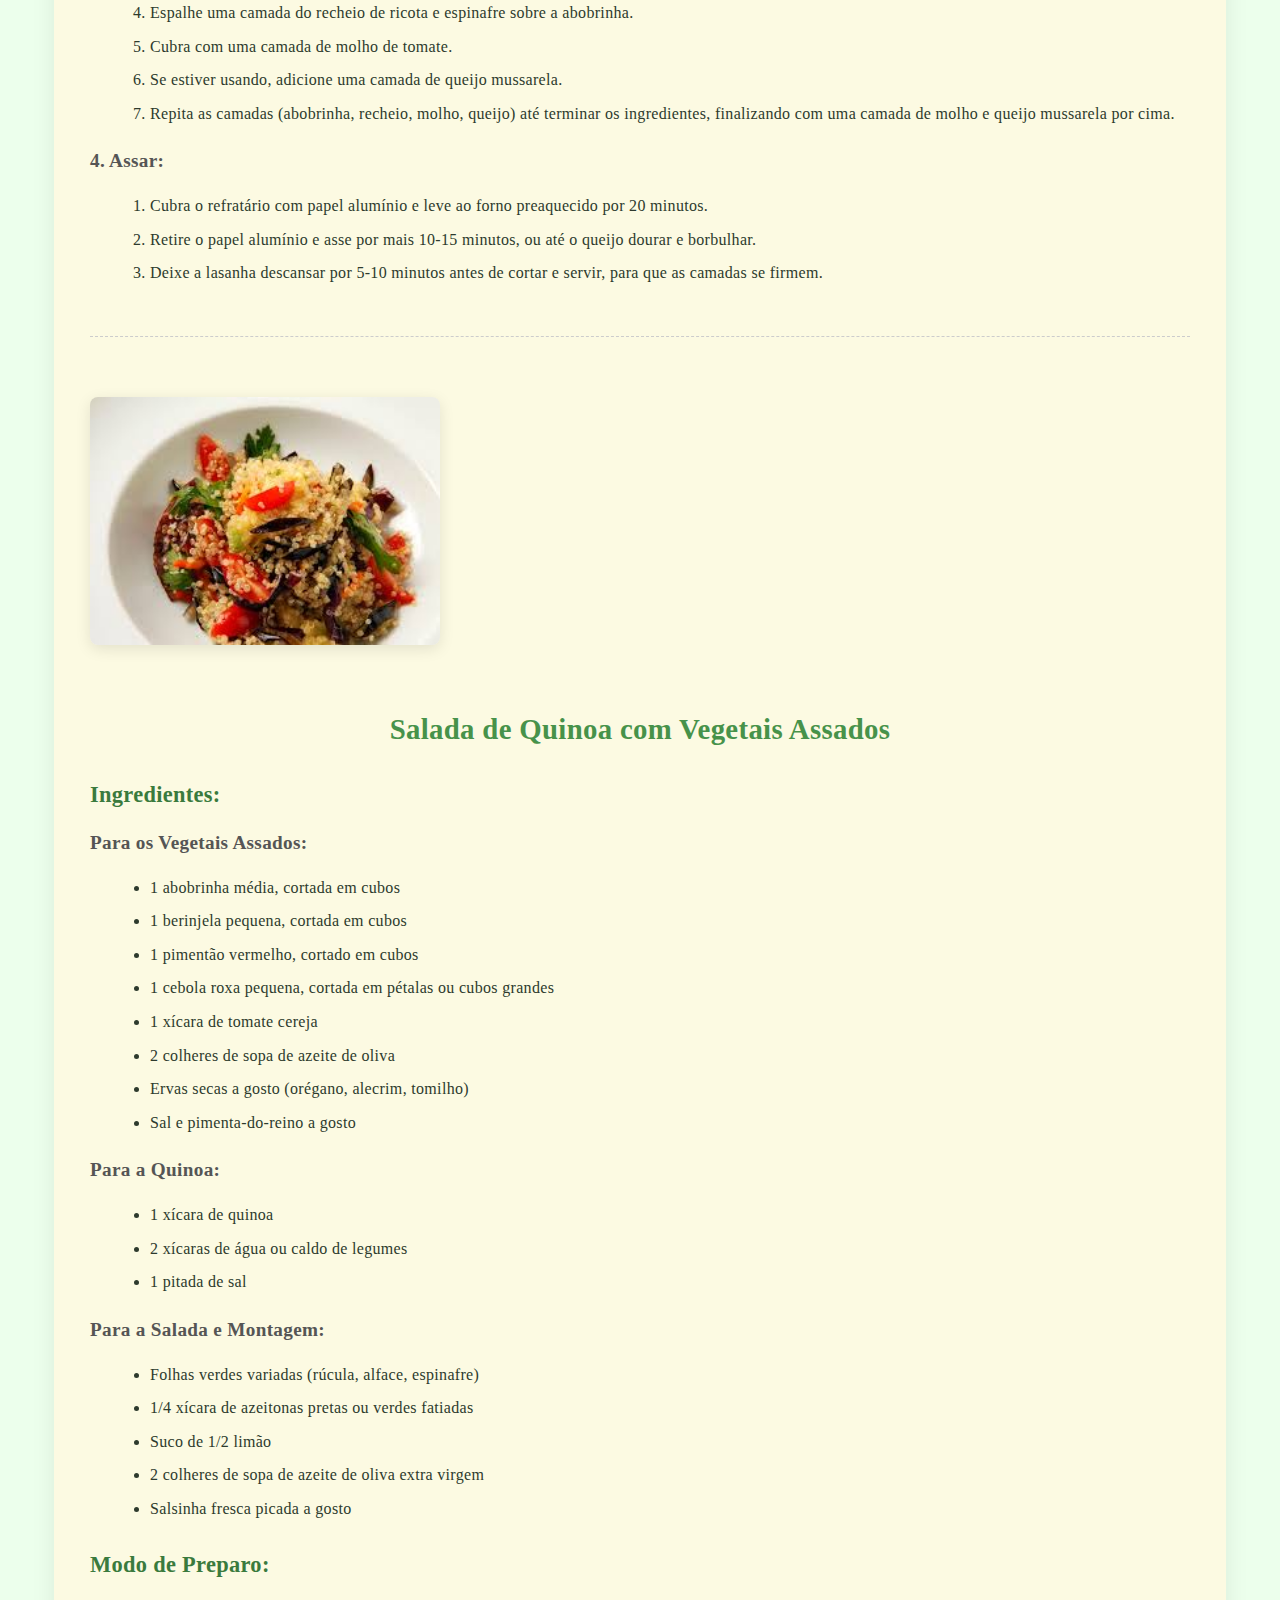
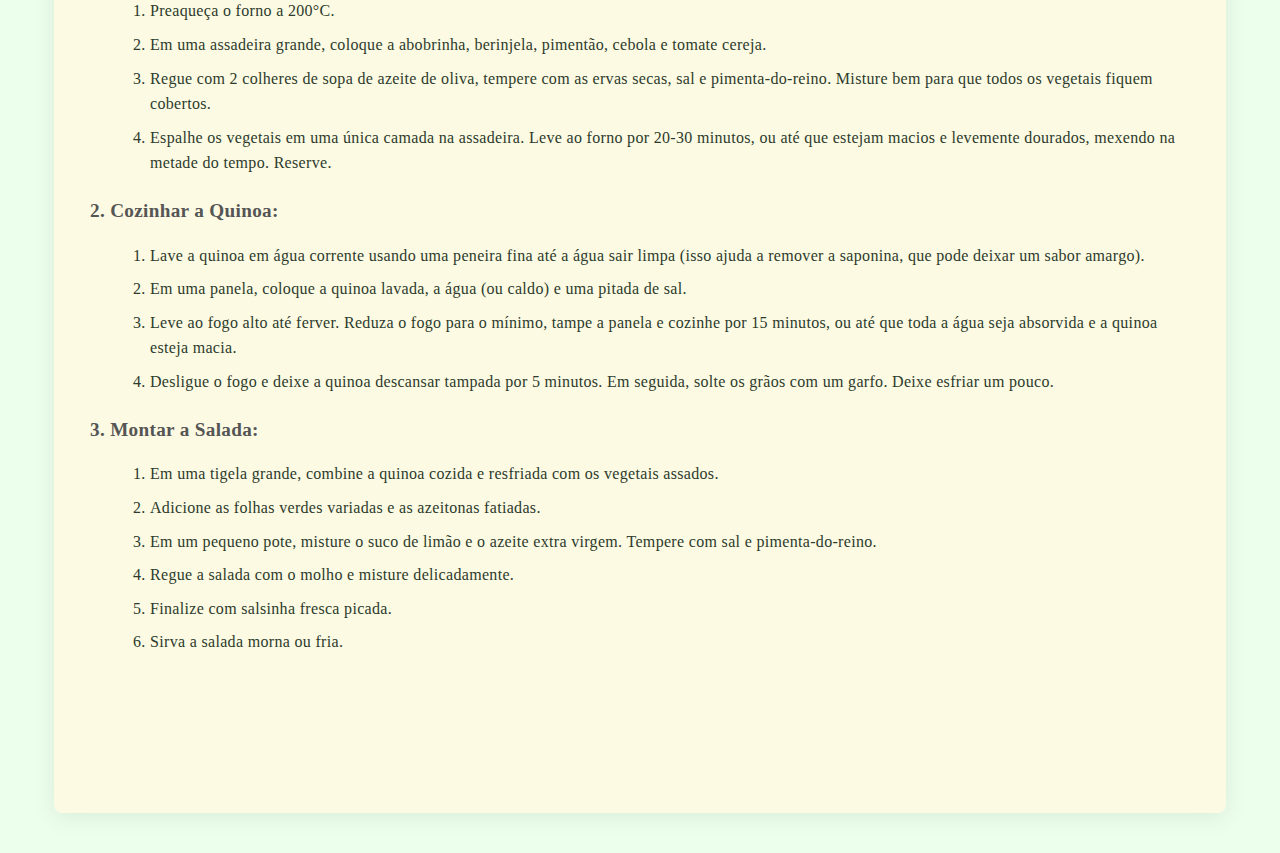
<file: receitas.html>
<!DOCTYPE html>
<html lang="pt-br">
<head>
    <meta charset="UTF-8">
    <meta name="viewport" content="width=device-width, initial-scale=1.0">
    <title>Receitas Vegetarianas Fáceis e Práticas - Vegnando</title>
    <link rel="stylesheet" href="styles.css">
</head>
<body>
    <nav>
        <ul>
            <li><a href="index.html">Página inicial</a></li>
            <li><a href="quemsoueu.html">Quem sou eu?</a></li>
            <li><a href="receitas.html">Receitas</a></li>
            <li><a href="transformesuavida.html">Transforme sua vida</a></li>
            <li><a href="mudancadehabitos.html">Mudança de Hábitos</a></li>
            <li><a href="lojavirtual.html">Loja virtual</a></li>
            <li><a href="contato.html">Contato</a></li>
            <li><a href="feedback.html">Feedback</a></li>
        </ul>
    </nav>
    <div class="container">
        <h1>Receitas Vegetarianas Deliciosas, Fáceis e Práticas</h1>

        <div class="receita">
            <div class="receita-imagem">
                <img src="./img/Macarrão de Abobrinha com Molho Pesto.jpg" alt="Macarrão de Abobrinha com Molho Pesto">
            </div>
            <div class="receita-conteudo">
                <h2>Macarrão de Abobrinha com Molho Pesto (ou o de sua preferência)</h2>
                <h3>Ingredientes</h3>
                <h4>Para o "Macarrão" de Abobrinha:</h4>
                <ul>
                    <li>2 a 3 abobrinhas médias (italianas ou brasileiras)</li>
                    <li>1 colher de sopa de azeite de oliva</li>
                    <li>Sal e pimenta-do-reino a gosto</li>
                </ul>
                <h4>Para o Molho (Sugestão: Molho Pesto ou Molho de Tomate fresco):</h4>
                <h5>Opção 1: Molho Pesto Caseiro:</h5>
                <ul>
                    <li>1 maço de manjericão fresco</li>
                    <li>1/2 xícara de azeite de oliva extra virgem</li>
                    <li>2 dentes de alho</li>
                    <li>1/4 xícara de queijo parmesão ralado (opcional, se for vegetariano que consome laticínios)</li>
                    <li>2 colheres de sopa de pinoli ou castanhas (caju ou nozes)</li>
                    <li>Sal a gosto</li>
                </ul>
                <h5>Opção 2: Molho de Tomate Fresco:</h5>
                <ul>
                    <li>2 tomates maduros picados</li>
                    <li>1/2 cebola pequena picada</li>
                    <li>1 dente de alho picado</li>
                    <li>1 colher de sopa de azeite de oliva</li>
                    <li>Sal, pimenta-do-reino e manjericão fresco a gosto</li>
                </ul>
                <h3>Modo de Preparo</h3>
                <h4>1. Preparar o "Macarrão" de Abobrinha:</h4>
                <ol>
                    <li>Lave bem as abobrinhas.</li>
                    <li>Com um espiralizador de vegetais (preferencialmente) ou um ralador grosso, transforme as abobrinhas em "fios" que se pareçam com espaguete. Se não tiver nenhum dos dois, pode usar um descascador de legumes para fazer fitas largas (como talharim) ou até cortar em tiras bem finas com uma faca.</li>
                    <li>Coloque os "fios" de abobrinha em uma peneira, salpique uma pitada de sal e deixe descansar por uns 10-15 minutos. Isso ajuda a abobrinha a soltar o excesso de água, evitando que o prato fique aguado. Após esse tempo, pressione suavemente a abobrinha na peneira para extrair mais água e seque-a levemente com papel toalha.</li>
                </ol>
                <h4>2. Preparar o Molho (escolha sua opção):</h4>
                <h5>Molho Pesto:</h5>
                <ol>
                    <li>No liquidificador ou processador, bata o manjericão, alho, pinoli (ou castanhas), queijo parmesão (se usar) e sal.</li>
                    <li>Com o aparelho ligado, vá adicionando o azeite em fio até obter uma consistência cremosa. Reserve.</li>
                </ol>
                <h5>Molho de Tomate Fresco:</h5>
                <ol>
                    <li>Em uma panela, aqueça o azeite e refogue a cebola e o alho até ficarem macios.</li>
                    <li>Adicione os tomates picados, sal, pimenta e um pouco de água (se necessário). Cozinhe em fogo baixo por uns 10-15 minutos, amassando os tomates com uma colher, até o molho encorpar. Finalize com manjericão fresco.</li>
                </ol>
                <h4>3. Cozinhar o "Macarrão" de Abobrinha:</h4>
                <ol>
                    <li>Em uma frigideira grande, aqueça 1 colher de sopa de azeite de oliva em fogo médio.</li>
                    <li>Adicione os fios de abobrinha à frigideira.</li>
                    <li>Refogue por apenas 2 a 4 minutos, mexendo sempre. O objetivo é que a abobrinha fique macia, mas ainda crocante (al dente). Cuidado para não cozinhar demais, pois ela solta muita água e perde a textura.</li>
                    <li>Tempere com sal e pimenta-do-reino a gosto.</li>
                </ol>
                <h4>4. Finalização:</h4>
                <ol>
                    <li>Desligue o fogo e adicione o molho pesto (ou molho de tomate) diretamente na frigideira com a abobrinha.</li>
                    <li>Misture bem para envolver todos os fios.</li>
                    <li>Sirva imediatamente.</li>
                </ol>
                <div class="dicas">
                    <h3>Dicas:</h3>
                    <ul>
                        <li><strong>Variedade de Molhos:</strong> O macarrão de abobrinha combina muito bem com molho branco leve, molho bolonhesa vegetariano ou um molho simples de alho e azeite com pimenta calabresa.</li>
                        <li><strong>Adicione Proteína:</strong> Para uma refeição mais completa, adicione grão de bico cozido, lentilha, tofu grelhado, tempeh ou ovos mexidos.</li>
                        <li><strong>Vegetais Extras:</strong> Sinta-se à vontade para adicionar outros vegetais picados ao molho ou refogar junto com a abobrinha.</li>
                    </ul>
                </div>
            </div>
        </div>

        <div class="receita">
            <div class="receita-imagem">
                <img src="./img/Risoto de Cogumelos.jpg" alt="Risoto de Cogumelos">
            </div>
            <div class="receita-conteudo">
                <h2>Risoto de Cogumelos</h2>
                <h3>Ingredientes:</h3>
                <ul>
                    <li>1 colher de sopa de azeite de oliva</li>
                    <li>1 cebola média picada</li>
                    <li>2 dentes de alho picados</li>
                    <li>200g de cogumelos frescos variados (shitake, paris, portobello), fatiados</li>
                    <li>1 xícara de arroz arbóreo</li>
                    <li>1/2 xícara de vinho branco seco</li>
                    <li>Aproximadamente 4 xícaras de caldo de legumes quente</li>
                    <li>2 colheres de sopa de manteiga (ou azeite extra para versão vegana)</li>
                    <li>1/4 xícara de queijo parmesão ralado (opcional, se consumir laticínios)</li>
                    <li>Salsinha picada a gosto para finalizar</li>
                    <li>Sal e pimenta-do-reino a gosto</li>
                </ul>
                <h3>Modo de Preparo:</h3>
                <ol>
                    <li>Em uma panela grande e funda, aqueça o azeite em fogo médio. Adicione a cebola e refogue até ficar translúcida. Acrescente o alho e refogue por mais 1 minuto.</li>
                    <li>Adicione os cogumelos fatiados e cozinhe até dourarem e perderem parte da água.</li>
                    <li>Junte o arroz arbóreo à panela e mexa por cerca de 1 minuto, para que os grãos fiquem envoltos no azeite.</li>
                    <li>Despeje o vinho branco e mexa continuamente até que o líquido evapore completamente.</li>
                    <li>Comece a adicionar o caldo de legumes quente, uma concha por vez, mexendo constantemente. Espere o caldo ser absorvido pelo arroz antes de adicionar a próxima concha. Continue esse processo por cerca de 18-20 minutos, ou até que o arroz esteja <em>al dente</em> (macio por fora, mas levemente firme no centro).</li>
                    <li>Retire a panela do fogo. Adicione a manteiga (ou azeite) e o queijo parmesão (se usar). Mexa vigorosamente até incorporar e o risoto ficar bem cremoso. Se necessário, adicione um pouco mais de caldo.</li>
                    <li>Tempere com sal e pimenta-do-reino a gosto.</li>
                    <li>Sirva imediatamente, finalizado com salsinha picada.</li>
                </ol>
            </div>
        </div>

        <div class="receita">
            <div class="receita-imagem">
                <img src="./img/Feijoada Vegetariana.jpg" alt="Feijoada Vegetariana">
            </div>
            <div class="receita-conteudo">
                <h2>Feijoada Vegetariana</h2>
                <h3>Ingredientes:</h3>
                <ul>
                    <li>2 xícaras de feijão preto (deixado de molho por pelo menos 8 horas e cozido)</li>
                    <li>1 abobrinha média em cubos grandes</li>
                    <li>1 cenoura grande em rodelas grossas</li>
                    <li>200g de cogumelos grandes (como portobello ou shiitake) em fatias grossas</li>
                    <li>1 cebola grande picada</li>
                    <li>3 dentes de alho picados</li>
                    <li>1 folha de louro</li>
                    <li>1 colher de chá de páprica defumada</li>
                    <li>1/2 colher de chá de cominho em pó</li>
                    <li>1 colher de sopa de fumaça líquida (opcional, para sabor defumado)</li>
                    <li>1 tomate picado (opcional)</li>
                    <li>Sal e pimenta-do-reino a gosto</li>
                    <li>Azeite de oliva para refogar</li>
                    <li>Salsinha e cebolinha picadas para finalizar</li>
                    <li>Embutidos vegetais (linguiça vegetal, bacon vegetal) - opcional</li>
                </ul>
                <h3>Modo de Preparo:</h3>
                <ol>
                    <li>Em uma panela grande e funda, aqueça um fio de azeite. Adicione a cebola e refogue até dourar. Acrescente o alho e refogue por mais 1 minuto.</li>
                    <li>Se for usar embutidos vegetais, adicione-os neste momento e doure-os. Retire-os da panela e reserve.</li>
                    <li>Na mesma panela, adicione a abobrinha, cenoura e cogumelos. Refogue por alguns minutos até começarem a ficar macios. Se for usar tomate, adicione agora.</li>
                    <li>Acrescente o feijão preto cozido (com parte do caldo), a folha de louro, a páprica defumada e o cominho. Misture bem.</li>
                    <li>Adicione a fumaça líquida (se estiver usando) e os embutidos vegetais reservados. Mexa delicadamente.</li>
                    <li>Deixe a feijoada cozinhar em fogo baixo por pelo menos 20-30 minutos, ou até que os legumes estejam macios e o molho tenha encorpado, mexendo ocasionalmente. Se necessário, adicione um pouco mais de água ou caldo do cozimento do feijão.</li>
                    <li>Ajuste o sal e a pimenta-do-reino.</li>
                    <li>Sirva a feijoada bem quente, acompanhada de arroz branco, farofa e couve refogada. Finalize com salsinha e cebolinha picadas.</li>
                </ol>
            </div>
        </div>

        <div class="receita">
            <div class="receita-imagem">
                <img src="./img/Hambúrguer de Grão de Bico.jpg" alt="Hambúrguer de Grão de Bico">
            </div>
            <div class="receita-conteudo">
                <h2>Hambúrguer de Grão de Bico (ou Lentilha)</h2>
                <h3>Ingredientes:</h3>
                <ul>
                    <li>1 xícara de grão de bico cozido (ou lentilha cozida e escorrida)</li>
                    <li>1/2 cebola pequena picada finamente</li>
                    <li>2 dentes de alho amassados</li>
                    <li>2 colheres de sopa de salsinha picada</li>
                    <li>1/2 colher de chá de cominho em pó</li>
                    <li>1/2 colher de chá de páprica defumada (ou doce)</li>
                    <li>1/4 xícara de aveia em flocos finos (ou farinha de rosca)</li>
                    <li>1 colher de sopa de azeite de oliva</li>
                    <li>Sal e pimenta-do-reino a gosto</li>
                    <li>Azeite para grelhar ou assar</li>
                </ul>
                <h3>Modo de Preparo:</h3>
                <ol>
                    <li>Em uma tigela grande, amasse o grão de bico (ou lentilha) cozido com um garfo ou espremedor de batatas, deixando alguns pedacinhos para textura.</li>
                    <li>Em uma frigideira pequena, aqueça 1 colher de sopa de azeite. Refogue a cebola picada até ficar macia e translúcida. Adicione o alho e refogue por mais 1 minuto. Deixe esfriar um pouco.</li>
                    <li>Adicione a cebola e alho refogados ao grão de bico amassado. Junte a salsinha, cominho, páprica, sal e pimenta-do-reino. Misture bem.</li>
                    <li>Acrescente a aveia em flocos finos (ou farinha de rosca) e misture até obter uma massa que dê liga e seja moldável. Se a massa estiver muito úmida, adicione mais um pouco de aveia.</li>
                    <li>Molde a massa em 4 a 6 hambúrgueres.</li>
                    <li><strong>Para Grelhar:</strong> Aqueça um pouco de azeite em uma frigideira antiaderente em fogo médio. Grelhe os hambúrgueres por 4-5 minutos de cada lado, ou até dourarem e ficarem crocantes.</li>
                    <li><strong>Para Assar:</strong> Preaqueça o forno a 180°C. Coloque os hambúrgueres em uma assadeira untada e asse por 20-25 minutos, virando na metade do tempo, até dourarem.</li>
                    <li>Sirva os hambúrgueres no pão com seus acompanhamentos favoritos (alface, tomate, cebola roxa, molhos, queijo vegetal, etc.).</li>
                </ol>
            </div>
        </div>

        <div class="receita">
            <div class="receita-imagem">
                <img src="./img/Torta de Legumes com Massa Integral.jpg" alt="Torta de Legumes com Massa Integral">
            </div>
            <div class="receita-conteudo">
                <h2>Torta de Legumes com Massa Integral</h2>
                <h3>Ingredientes:</h3>
                <h4>Para a Massa:</h4>
                <ul>
                    <li>1 e 1/2 xícaras de farinha de trigo integral</li>
                    <li>1/2 xícara de farinha de trigo branca (ou mais integral)</li>
                    <li>1/2 xícara de azeite de oliva ou óleo vegetal</li>
                    <li>1/2 xícara de água gelada (aproximadamente)</li>
                    <li>1 colher de chá de sal</li>
                </ul>
                <h4>Para o Recheio:</h4>
                <ul>
                    <li>1 brócolis pequeno picado</li>
                    <li>1 cenoura média ralada</li>
                    <li>1/2 abobrinha picada em cubos pequenos</li>
                    <li>1/2 cebola picada</li>
                    <li>2 dentes de alho picados</li>
                    <li>1 xícara de espinafre picado</li>
                    <li>1/2 xícara de milho verde (fresco ou congelado)</li>
                    <li>1/2 xícara de ervilha (fresca ou congelada)</li>
                    <li>1 xícara de molho branco leve (feito com leite vegetal ou comum, farinha e noz-moscada) ou creme de ricota/tofu amassado temperado</li>
                    <li>Sal, pimenta-do-reino e temperos a gosto (orégano, cheiro-verde)</li>
                    <li>Queijo mussarela ralado (opcional, para gratinar)</li>
                    <li>Azeite de oliva para refogar</li>
                </ul>
                <h3>Modo de Preparo:</h3>
                <ol>
                    <li>Em uma tigela grande, misture as farinhas e o sal.</li>
                    <li>Adicione o azeite e misture com as pontas dos dedos até obter uma farofa grossa.</li>
                    <li>Adicione a água gelada aos poucos, amassando delicadamente até formar uma massa homogênea e que não grude nas mãos. Não sove demais.</li>
                    <li>Embrulhe a massa em plástico filme e leve à geladeira por 30 minutos.</li>
                </ol>
                <h4>2. Preparar o Recheio:</h4>
                <ol>
                    <li>Em uma panela ou frigideira grande, aqueça um fio de azeite. Refogue a cebola e o alho até dourarem.</li>
                    <li>Adicione a cenoura, abobrinha, brócolis, milho e ervilha. Refogue por cerca de 5-7 minutos, até os vegetais ficarem macios, mas ainda crocantes.</li>
                    <li>Acrescente o espinafre e cozinhe até murchar.</li>
                    <li>Misture o molho branco leve (ou creme de ricota/tofu) aos vegetais refogados. Tempere com sal, pimenta-do-reino e os temperos desejados. Mexa bem e reserve.</li>
                </ol>
                <h4>3. Montar e Assar a Torta:</h4>
                <ol>
                    <li>Preaqueça o forno a 180°C.</li>
                    <li>Divida a massa em duas partes (uma maior para a base e outra para a tampa, se for fazer fechada).</li>
                    <li>Em uma superfície levemente enfarinhada, abra a parte maior da massa com um rolo e forre uma forma de torta (aproximadamente 24-26 cm de diâmetro), apertando bem no fundo e nas laterais.</li>
                    <li>Despeje o recheio sobre a massa.</li>
                    <li>Se for fazer uma torta fechada, abra a outra parte da massa e cubra o recheio, unindo as bordas e fazendo alguns furos na parte de cima para o vapor sair. Se for aberta, polvilhe o queijo ralado por cima (se usar).</li>
                    <li>Leve ao forno preaquecido por 30-40 minutos, ou até a massa dourar e o recheio borbulhar.</li>
                    <li>Retire do forno, deixe amornar um pouco e sirva.</li>
                </ol>
            </div>
        </div>

        <div class="receita">
            <div class="receita-imagem">
                <img src="./img/Curry de Grão de Bico e Espinafre.jpg" alt="Curry de Grão de Bico e Espinafre">
            </div>
            <div class="receita-conteudo">
                <h2>Curry de Grão de Bico e Espinafre</h2>
                <h3>Ingredientes:</h3>
                <ul>
                    <li>1 colher de sopa de azeite ou óleo vegetal</li>
                    <li>1 cebola média picada</li>
                    <li>2 dentes de alho picados</li>
                    <li>1 pedaço pequeno (2cm) de gengibre fresco ralado (opcional)</li>
                    <li>1-2 colheres de sopa de pasta de curry (vermelho, amarelo ou verde, a gosto)</li>
                    <li>1 lata (400g) de grão de bico cozido e escorrido</li>
                    <li>1 lata (400ml) de leite de coco</li>
                    <li>1 lata (400g) de tomate pelado picado (ou 2 tomates frescos picados)</li>
                    <li>1/2 xícara de caldo de legumes (se necessário)</li>
                    <li>1 maço grande de espinafre fresco (cerca de 200g)</li>
                    <li>Sal e pimenta-do-reino a gosto</li>
                    <li>Coentro fresco picado para finalizar (opcional)</li>
                    <li>Arroz basmati ou pão naan para servir</li>
                </ul>
                <h3>Modo de Preparo:</h3>
                <ol>
                    <li>Em uma panela grande ou wok, aqueça o azeite/óleo em fogo médio. Adicione a cebola e refogue até ficar macia e translúcida.</li>
                    <li>Acrescente o alho e o gengibre (se usar) e refogue por mais 1 minuto, até perfumar.</li>
                    <li>Adicione a pasta de curry e misture bem, refogando por 1 minuto para liberar os aromas.</li>
                    <li>Junte o grão de bico escorrido, o leite de coco e o tomate pelado picado (com o líquido da lata). Mexa bem para combinar.</li>
                    <li>Tempere com sal e pimenta-do-reino. Deixe o curry ferver e então reduza o fogo, cozinhando por 10-15 minutos para que os sabores se incorporem e o molho engrosse um pouco. Se o molho estiver muito espesso, adicione um pouco de caldo de legumes.</li>
                    <li>Por último, adicione o espinafre fresco. Mexa e cozinhe por apenas 2-3 minutos, ou até que o espinafre murche.</li>
                    <li>Experimente e ajuste o tempero se necessário.</li>
                    <li>Sirva o curry quente com arroz basmati ou pão naan e finalize com coentro fresco picado, se desejar.</li>
                </ol>
            </div>
        </div>

        <div class="receita">
            <div class="receita-imagem">
                <img src="./img/Lasanha de Abobrinha com Ricota e Espinafre.jpg" alt="Lasanha de Abobrinha com Ricota e Espinafre">
            </div>
            <div class="receita-conteudo">
                <h2>Lasanha de Abobrinha com Ricota e Espinafre</h2>
                <h3>Ingredientes:</h3>
                <ul>
                    <li>3 abobrinhas médias</li>
                    <li>500g de ricota fresca (ou tofu firme amassado para versão vegana)</li>
                    <li>1 maço de espinafre cozido e bem espremido (para remover o excesso de água), picado</li>
                    <li>1/2 cebola pequena picada finamente</li>
                    <li>1 dente de alho picado</li>
                    <li>1/2 xícara de queijo parmesão ralado (opcional, para quem consome laticínios)</li>
                    <li>1 ovo (opcional, para ligar o recheio da ricota)</li>
                    <li>Sal, pimenta-do-reino e noz-moscada a gosto</li>
                    <li>500g de molho de tomate caseiro ou pronto</li>
                    <li>200g de queijo mussarela fatiado ou ralado (opcional, se consumir laticínios)</li>
                    <li>Azeite de oliva</li>
                </ul>
                <h3>Modo de Preparo:</h3>
                <ol>
                    <li>Lave as abobrinhas e corte-as em fatias longitudinais bem finas (cerca de 2-3mm), usando um fatiador de legumes ou uma faca afiada.</li>
                    <li>Aqueça uma chapa ou frigideira grande. Grelhe as fatias de abobrinha por cerca de 1-2 minutos de cada lado, apenas para amolecerem levemente e perderem um pouco de água. Reserve.</li>
                </ol>
                <h4>2. Preparar o Recheio de Ricota e Espinafre:</h4>
                <ol>
                    <li>Em uma tigela, misture a ricota (ou tofu amassado), o espinafre picado, a cebola e o alho.</li>
                    <li>Adicione o queijo parmesão (se usar), o ovo (se usar), sal, pimenta-do-reino e noz-moscada a gosto. Misture bem até obter um creme homogêneo.</li>
                </ol>
                <h4>3. Montar a Lasanha:</h4>
                <ol>
                    <li>Preaqueça o forno a 180°C.</li>
                    <li>Em um refratário médio (aprox. 20x30cm), espalhe uma fina camada de molho de tomate no fundo.</li>
                    <li>Faça uma camada de fatias de abobrinha grelhadas, sobrepondo-as levemente.</li>
                    <li>Espalhe uma camada do recheio de ricota e espinafre sobre a abobrinha.</li>
                    <li>Cubra com uma camada de molho de tomate.</li>
                    <li>Se estiver usando, adicione uma camada de queijo mussarela.</li>
                    <li>Repita as camadas (abobrinha, recheio, molho, queijo) até terminar os ingredientes, finalizando com uma camada de molho e queijo mussarela por cima.</li>
                </ol>
                <h4>4. Assar:</h4>
                <ol>
                    <li>Cubra o refratário com papel alumínio e leve ao forno preaquecido por 20 minutos.</li>
                    <li>Retire o papel alumínio e asse por mais 10-15 minutos, ou até o queijo dourar e borbulhar.</li>
                    <li>Deixe a lasanha descansar por 5-10 minutos antes de cortar e servir, para que as camadas se firmem.</li>
                </ol>
            </div>
        </div>

        <div class="receita">
            <div class="receita-imagem">
                <img src="./img/Salada de Quinoa com Vegetais Assados.jpg" alt="Salada de Quinoa com Vegetais Assados">
            </div>
            <div class="receita-conteudo">
                <h2>Salada de Quinoa com Vegetais Assados</h2>
                <h3>Ingredientes:</h3>
                <h4>Para os Vegetais Assados:</h4>
                <ul>
                    <li>1 abobrinha média, cortada em cubos</li>
                    <li>1 berinjela pequena, cortada em cubos</li>
                    <li>1 pimentão vermelho, cortado em cubos</li>
                    <li>1 cebola roxa pequena, cortada em pétalas ou cubos grandes</li>
                    <li>1 xícara de tomate cereja</li>
                    <li>2 colheres de sopa de azeite de oliva</li>
                    <li>Ervas secas a gosto (orégano, alecrim, tomilho)</li>
                    <li>Sal e pimenta-do-reino a gosto</li>
                </ul>
                <h4>Para a Quinoa:</h4>
                <ul>
                    <li>1 xícara de quinoa</li>
                    <li>2 xícaras de água ou caldo de legumes</li>
                    <li>1 pitada de sal</li>
                </ul>
                <h4>Para a Salada e Montagem:</h4>
                <ul>
                    <li>Folhas verdes variadas (rúcula, alface, espinafre)</li>
                    <li>1/4 xícara de azeitonas pretas ou verdes fatiadas</li>
                    <li>Suco de 1/2 limão</li>
                    <li>2 colheres de sopa de azeite de oliva extra virgem</li>
                    <li>Salsinha fresca picada a gosto</li>
                </ul>
                <h3>Modo de Preparo:</h3>
                <ol>
                    <li>Preaqueça o forno a 200°C.</li>
                    <li>Em uma assadeira grande, coloque a abobrinha, berinjela, pimentão, cebola e tomate cereja.</li>
                    <li>Regue com 2 colheres de sopa de azeite de oliva, tempere com as ervas secas, sal e pimenta-do-reino. Misture bem para que todos os vegetais fiquem cobertos.</li>
                    <li>Espalhe os vegetais em uma única camada na assadeira. Leve ao forno por 20-30 minutos, ou até que estejam macios e levemente dourados, mexendo na metade do tempo. Reserve.</li>
                </ol>
                <h4>2. Cozinhar a Quinoa:</h4>
                <ol>
                    <li>Lave a quinoa em água corrente usando uma peneira fina até a água sair limpa (isso ajuda a remover a saponina, que pode deixar um sabor amargo).</li>
                    <li>Em uma panela, coloque a quinoa lavada, a água (ou caldo) e uma pitada de sal.</li>
                    <li>Leve ao fogo alto até ferver. Reduza o fogo para o mínimo, tampe a panela e cozinhe por 15 minutos, ou até que toda a água seja absorvida e a quinoa esteja macia.</li>
                    <li>Desligue o fogo e deixe a quinoa descansar tampada por 5 minutos. Em seguida, solte os grãos com um garfo. Deixe esfriar um pouco.</li>
                </ol>
                <h4>3. Montar a Salada:</h4>
                <ol>
                    <li>Em uma tigela grande, combine a quinoa cozida e resfriada com os vegetais assados.</li>
                    <li>Adicione as folhas verdes variadas e as azeitonas fatiadas.</li>
                    <li>Em um pequeno pote, misture o suco de limão e o azeite extra virgem. Tempere com sal e pimenta-do-reino.</li>
                    <li>Regue a salada com o molho e misture delicadamente.</li>
                    <li>Finalize com salsinha fresca picada.</li>
                    <li>Sirva a salada morna ou fria.</li>
                </ol>
            </div>
        </div>
    </div>
</body>
</html>
</file>
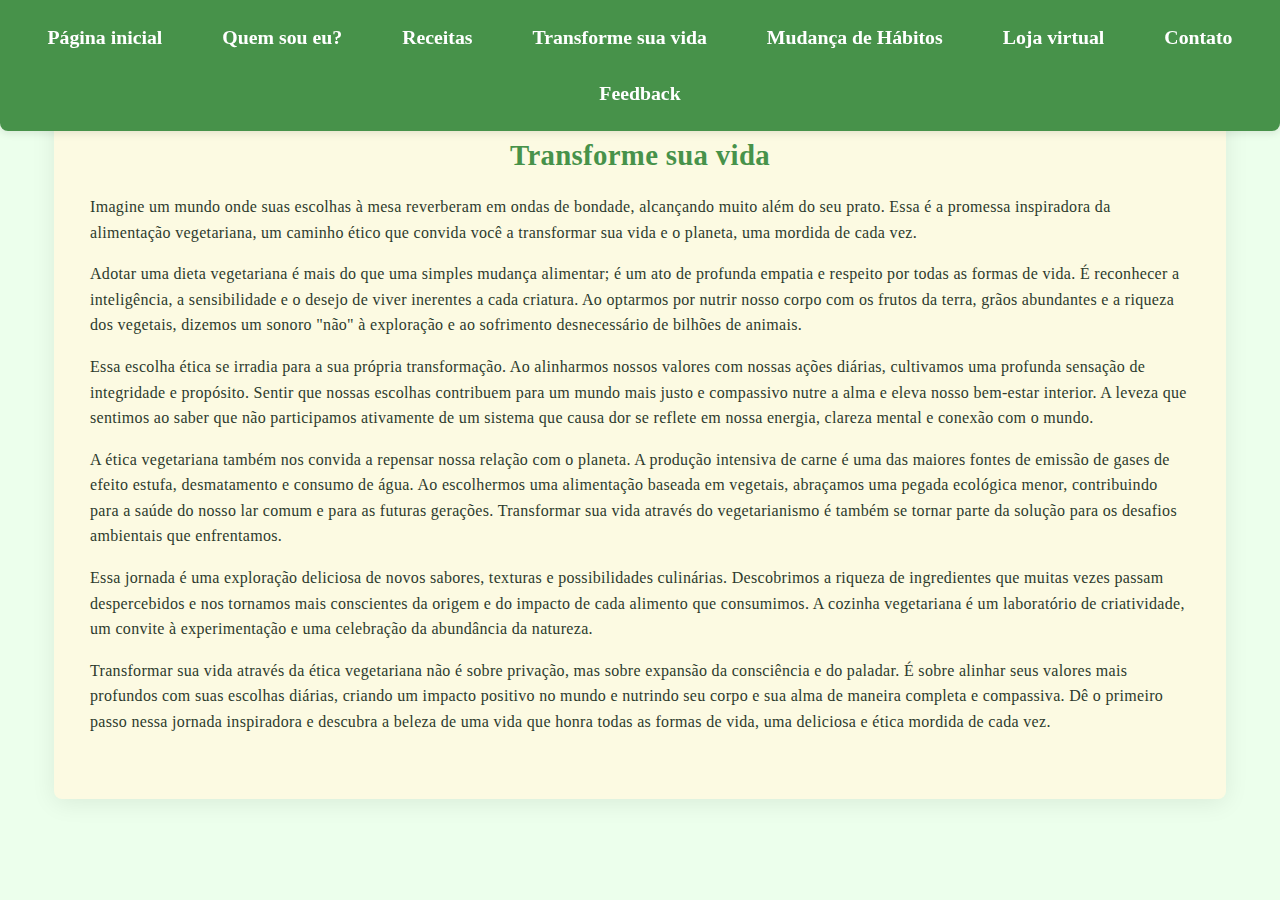
<file: transformesuavida.html>
<!DOCTYPE html>
<html lang="pt-br">
<head>
    <meta charset="UTF-8">
    <meta name="viewport" content="width=device-width, initial-scale=1.0">
    <title>Transforme Sua Vida - Vegnando</title>
    <link rel="stylesheet" href="styles.css">
</head>
<body>
    <nav>
        <ul>
            <li><a href="index.html">Página inicial</a></li>
            <li><a href="quemsoueu.html">Quem sou eu?</a></li>
            <li><a href="receitas.html">Receitas</a></li>
            <li><a href="transformesuavida.html">Transforme sua vida</a></li>
            <li><a href="mudancadehabitos.html">Mudança de Hábitos</a></li>
            <li><a href="lojavirtual.html">Loja virtual</a></li>
            <li><a href="contato.html">Contato</a></li>
            <li><a href="feedback.html">Feedback</a></li>
        </ul>
    </nav>
    <div class="container">
        <div class="receita-conteudo">
            <h2>Transforme sua vida</h2>
            <p>Imagine um mundo onde suas escolhas à mesa reverberam em ondas de bondade, alcançando muito além do seu prato. Essa é a promessa inspiradora da alimentação vegetariana, um caminho ético que convida você a transformar sua vida e o planeta, uma mordida de cada vez.</p>
            <p>Adotar uma dieta vegetariana é mais do que uma simples mudança alimentar; é um ato de profunda empatia e respeito por todas as formas de vida. É reconhecer a inteligência, a sensibilidade e o desejo de viver inerentes a cada criatura. Ao optarmos por nutrir nosso corpo com os frutos da terra, grãos abundantes e a riqueza dos vegetais, dizemos um sonoro "não" à exploração e ao sofrimento desnecessário de bilhões de animais.</p>
            <p>Essa escolha ética se irradia para a sua própria transformação. Ao alinharmos nossos valores com nossas ações diárias, cultivamos uma profunda sensação de integridade e propósito. Sentir que nossas escolhas contribuem para um mundo mais justo e compassivo nutre a alma e eleva nosso bem-estar interior. A leveza que sentimos ao saber que não participamos ativamente de um sistema que causa dor se reflete em nossa energia, clareza mental e conexão com o mundo.</p>
            <p>A ética vegetariana também nos convida a repensar nossa relação com o planeta. A produção intensiva de carne é uma das maiores fontes de emissão de gases de efeito estufa, desmatamento e consumo de água. Ao escolhermos uma alimentação baseada em vegetais, abraçamos uma pegada ecológica menor, contribuindo para a saúde do nosso lar comum e para as futuras gerações. Transformar sua vida através do vegetarianismo é também se tornar parte da solução para os desafios ambientais que enfrentamos.</p>
            <p>Essa jornada é uma exploração deliciosa de novos sabores, texturas e possibilidades culinárias. Descobrimos a riqueza de ingredientes que muitas vezes passam despercebidos e nos tornamos mais conscientes da origem e do impacto de cada alimento que consumimos. A cozinha vegetariana é um laboratório de criatividade, um convite à experimentação e uma celebração da abundância da natureza.</p>
            <p>Transformar sua vida através da ética vegetariana não é sobre privação, mas sobre expansão da consciência e do paladar. É sobre alinhar seus valores mais profundos com suas escolhas diárias, criando um impacto positivo no mundo e nutrindo seu corpo e sua alma de maneira completa e compassiva. Dê o primeiro passo nessa jornada inspiradora e descubra a beleza de uma vida que honra todas as formas de vida, uma deliciosa e ética mordida de cada vez.</p>
        </div>
    </div>
</body>
</html>
</file>
<file: styles.css>
body {
    background-color: #e6ffe6be;
    font-family: 'Georgia', 'Times New Roman', Times, serif;
    margin: 0;
    padding: 0;
    color: #2d3a2d;
    line-height: 1.6;
}

h1 {
    color: #47924a;
    font-family: Cambria, Cochin, Georgia, Times, 'Times New Roman', serif;
    font-size: 2.5em;
    background-color: #fcfae2;
    text-align: center;
    padding: 20px;
    margin-top: 80px;
    box-shadow: 0 2px 10px rgba(0,0,0,0.05);
}

h2 {
    color: #47924a;
    font-size: 1.8em;
    margin-bottom: 15px;
    text-align: center;
}

h3 {
    color: #3a7a3d;
    font-size: 1.4em;
    margin-top: 25px;
    margin-bottom: 10px;
}

h4 {
    color: #555;
    font-size: 1.2em;
    margin-top: 15px;
    margin-bottom: 8px;
}

p {
    margin-bottom: 1em;
}

nav {
    position: fixed;
    top: 0;
    left: 0;
    width: 100%;
    font-family: Cambria, Cochin, Georgia, Times, 'Times New Roman', serif;
    font-size: 18px;
    background-color: #47924a;
    padding: 10px 0;
    text-align: center;
    border-radius: 0 0 8px 8px;
    z-index: 1000;
    box-shadow: 0 2px 8px rgba(0,0,0,0.1);
}

nav ul {
    list-style: none;
    padding: 0;
    margin: 0;
    display: flex;
    justify-content: center;
    flex-wrap: wrap;
}

nav ul li {
    margin: 0 10px;
}

nav a {
    color: #fff;
    text-decoration: none;
    padding: 12px 20px;
    border-radius: 4px;
    transition: background 0.3s, color 0.3s;
    font-weight: bold;
    font-size: 1.1em;
    display: block;
}

nav a:hover {
    background-color: #3a7a3d;
}

.container {
    max-width: 1100px;
    margin: 40px auto;
    padding: 48px 36px;
    background: #fcfae2;
    border-radius: 8px;
    box-shadow: 0 4px 24px rgba(0,0,0,0.08);
    letter-spacing: 0.02em;
}

.container:first-of-type {
    margin-top: 60px;
}

.content-flex {
    display: flex;
    align-items: center;
    gap: 32px;
    margin-top: 40px;
    flex-wrap: wrap;
    justify-content: center;
    text-align: left;
}

.content-flex img {
    max-width: 400px;
    height: auto;
    border-radius: 8px;
    box-shadow: 0 2px 10px rgba(0,0,0,0.1);
}

.text-content {
    flex: 1;
    min-width: 300px;
}

.text-content h2 {
    margin: 0 0 12px 0;
    color: #47924a;
    font-size: 2em;
    text-align: left;
}

.text-content p {
    margin: 0;
    font-size: 1.1em;
    color: #333;
}

.receita {
    display: flex;
    flex-wrap: wrap;
    align-items: flex-start;
    gap: 30px;
    margin-bottom: 60px;
    padding-bottom: 30px;
    border-bottom: 1px dashed #ccc;
}

.receita:last-child {
    border-bottom: none;
}

.receita-imagem {
    flex-shrink: 0;
    max-width: 350px;
    width: 100%;
}

.receita-imagem img {
    width: 100%;
    height: auto;
    border-radius: 8px;
    box-shadow: 0 4px 15px rgba(0,0,0,0.1);
}

.receita-conteudo {
    flex-grow: 1;
    min-width: 300px;
}

.receita-conteudo ul,
.receita-conteudo ol {
    margin-left: 20px;
    margin-bottom: 20px;
}

.receita-conteudo li {
    margin-bottom: 8px;
}

.receita-conteudo .dicas {
    background-color: #f0f8f0;
    border-left: 5px solid #47924a;
    padding: 15px;
    margin-top: 25px;
    border-radius: 4px;
}

.receita-conteudo .dicas h3 {
    color: #47924a;
    margin-top: 0;
}

#conteudo-principal {
    margin-top: 32px;
    display: flex;
    justify-content: center;
    align-items: center;
    min-height: calc(100vh - 120px);
    padding: 20px;
    box-sizing: border-box;
}

.cartao {
    background-color: white;
    padding: 40px;
    border-radius: 10px;
    box-shadow: 0 4px 20px rgba(0, 0, 0, 0.1);
    width: 100%;
    max-width: 400px;
    text-align: center;
    box-sizing: border-box;
}

.cartao header {
    margin-bottom: 25px;
}

#foto-perfil {
    border-radius: 50%;
    width: 120px;
    height: 120px;
    object-fit: cover;
    border: 4px solid #47924a;
    margin-bottom: 15px;
}

#nome {
    margin: 10px 0 5px;
    color: #47924a;
    font-size: 2em;
}

.cargo {
    margin: 5px 0;
    font-weight: bold;
    color: #555;
    font-size: 1.1em;
}

.cartao section {
    margin: 25px 0;
    text-align: left;
}

.cartao section h2 {
    margin-bottom: 10px;
    font-size: 1.5em;
    color: #3a7a3d;
    border-bottom: 1px solid #eee;
    padding-bottom: 5px;
    text-align: left;
}

.contato {
    margin: 10px 0;
    color: #555;
    font-size: 1.1em;
}

#email {
    font-style: italic;
    color: #47924a;
}

#localizacao {
    font-size: 1em;
}

.cartao footer {
    margin-top: 30px;
}

#botao-contato {
    background-color: #47924a;
    color: white;
    border: none;
    padding: 12px 25px;
    border-radius: 6px;
    cursor: pointer;
    font-size: 1.1em;
    font-weight: bold;
    transition: background-color 0.3s ease;
    width: 100%;
    box-sizing: border-box;
}

#botao-contato:hover {
    background-color: #3a7a3d;
}

.feedback-form-container {
    max-width: 800px;
    margin: 120px auto 40px auto;
    padding: 40px;
    background: #fcfae2;
    border-radius: 8px;
    box-shadow: 0 4px 24px rgba(0,0,0,0.08);
    color: #2d3a2d;
}

.feedback-form-container h1 {
    color: #47924a;
    text-align: center;
    margin-bottom: 30px;
    font-size: 2.2em;
    background: none;
    padding: 0;
    box-shadow: none;
}

.feedback-form-container p {
    text-align: center;
    margin-bottom: 30px;
}

.feedback-form-container label {
    display: block;
    margin-bottom: 8px;
    font-weight: bold;
    color: #333;
    font-size: 1.1em;
}

.feedback-form-container input[type="text"],
.feedback-form-container input[type="email"],
.feedback-form-container textarea,
.feedback-form-container select {
    width: calc(100% - 24px);
    padding: 12px;
    margin-bottom: 20px;
    border: 1px solid #ccc;
    border-radius: 6px;
    font-size: 1em;
    box-sizing: border-box;
}

.feedback-form-container textarea {
    resize: vertical;
    min-height: 100px;
}

.feedback-form-container .radio-group label,
.feedback-form-container .checkbox-group label {
    display: inline-block;
    margin-right: 15px;
    font-weight: normal;
}

.feedback-form-container .radio-group input[type="radio"],
.feedback-form-container .checkbox-group input[type="checkbox"] {
    margin-right: 5px;
}

.feedback-form-container button {
    background-color: #47924a;
    color: white;
    padding: 15px 25px;
    border: none;
    border-radius: 6px;
    cursor: pointer;
    font-size: 1.2em;
    font-weight: bold;
    display: block;
    width: 100%;
    box-sizing: border-box;
    transition: background-color 0.3s ease;
}

.feedback-form-container button:hover {
    background-color: #3a7a3d;
}

.form-group {
    margin-bottom: 25px;
}

.produtos {
    display: flex;
    flex-wrap: wrap;
    gap: 32px;
    justify-content: center;
    margin-top: 32px;
    padding-top: 20px;
}

.polaroid {
    background: #fff;
    border: 2px solid #ddd;
    border-radius: 10px;
    box-shadow: 0 6px 18px rgba(0,0,0,0.10);
    padding: 16px 16px 24px 16px;
    width: 220px;
    display: flex;
    flex-direction: column;
    align-items: center;
    transition: transform 0.2s;
}

.polaroid:hover {
    transform: scale(1.04) rotate(-2deg);
    box-shadow: 0 12px 32px rgba(0,0,0,0.15);
}

.polaroid img {
    width: 200px;
    height: 200px;
    object-fit: cover;
    border-radius: 6px;
    margin-bottom: 12px;
    box-shadow: 0 2px 8px rgba(0,0,0,0.10);
}

.descricao {
    text-align: center;
}

.descricao p {
    margin: 0 0 8px 0;
    font-size: 1.1rem;
    color: #2d3a2d;
}

.preco {
    font-weight: bold;
    color: #388e3c;
    font-size: 1.15rem;
}

.polaroid-pet {
    background: #fff;
    padding: 16px;
    box-shadow: 0 4px 8px rgba(0,0,0,0.2);
    border-radius: 8px;
    max-width: 300px;
    overflow: hidden;
    flex: 1 1 auto;
    box-sizing: border-box;
    display: flex;
    justify-content: center;
    align-items: center;
    height: 250px;
    transition: transform 0.3s ease-in-out;
}

.polaroid-pet:hover {
    transform: scale(1.05);
    box-shadow: 0 8px 16px rgba(0,0,0,0.3);
}

.polaroid-pet img {
    display: block;
    max-width: 100%;
    max-height: 100%;
    width: auto;
    height: auto;
    object-fit: cover;
    border-radius: 4px;
    transition: transform 0.3s;
}

.polaroid-pet:hover img {
    transform: scale(1.1);
}

@media (max-width: 768px) {
    nav ul {
        flex-direction: column;
        align-items: center;
    }

    nav ul li {
        margin: 5px 0;
    }

    .container {
        padding: 20px;
        margin: 20px auto;
    }

    .content-flex {
        flex-direction: column;
        text-align: center;
    }

    .content-flex img {
        max-width: 100%;
    }

    h1 {
        font-size: 1.8em;
        padding: 15px;
        margin-top: 60px;
    }

    .feedback-form-container {
        margin-top: 90px;
        padding: 20px;
    }

    .cartao {
        padding: 20px;
    }

    .receita {
        flex-direction: column;
        align-items: center;
    }

    .receita-imagem {
        max-width: 100%;
    }

    .polaroid-pet {
        max-width: 100%;
        height: 200px;
    }
}

@media (max-width: 480px) {
    h1 {
        font-size: 1.5em;
    }
    nav a {
        padding: 10px 15px;
        font-size: 1em;
    }
    .container {
        padding: 15px;
    }
    .feedback-form-container {
        padding: 15px;
    }
}
</file>
